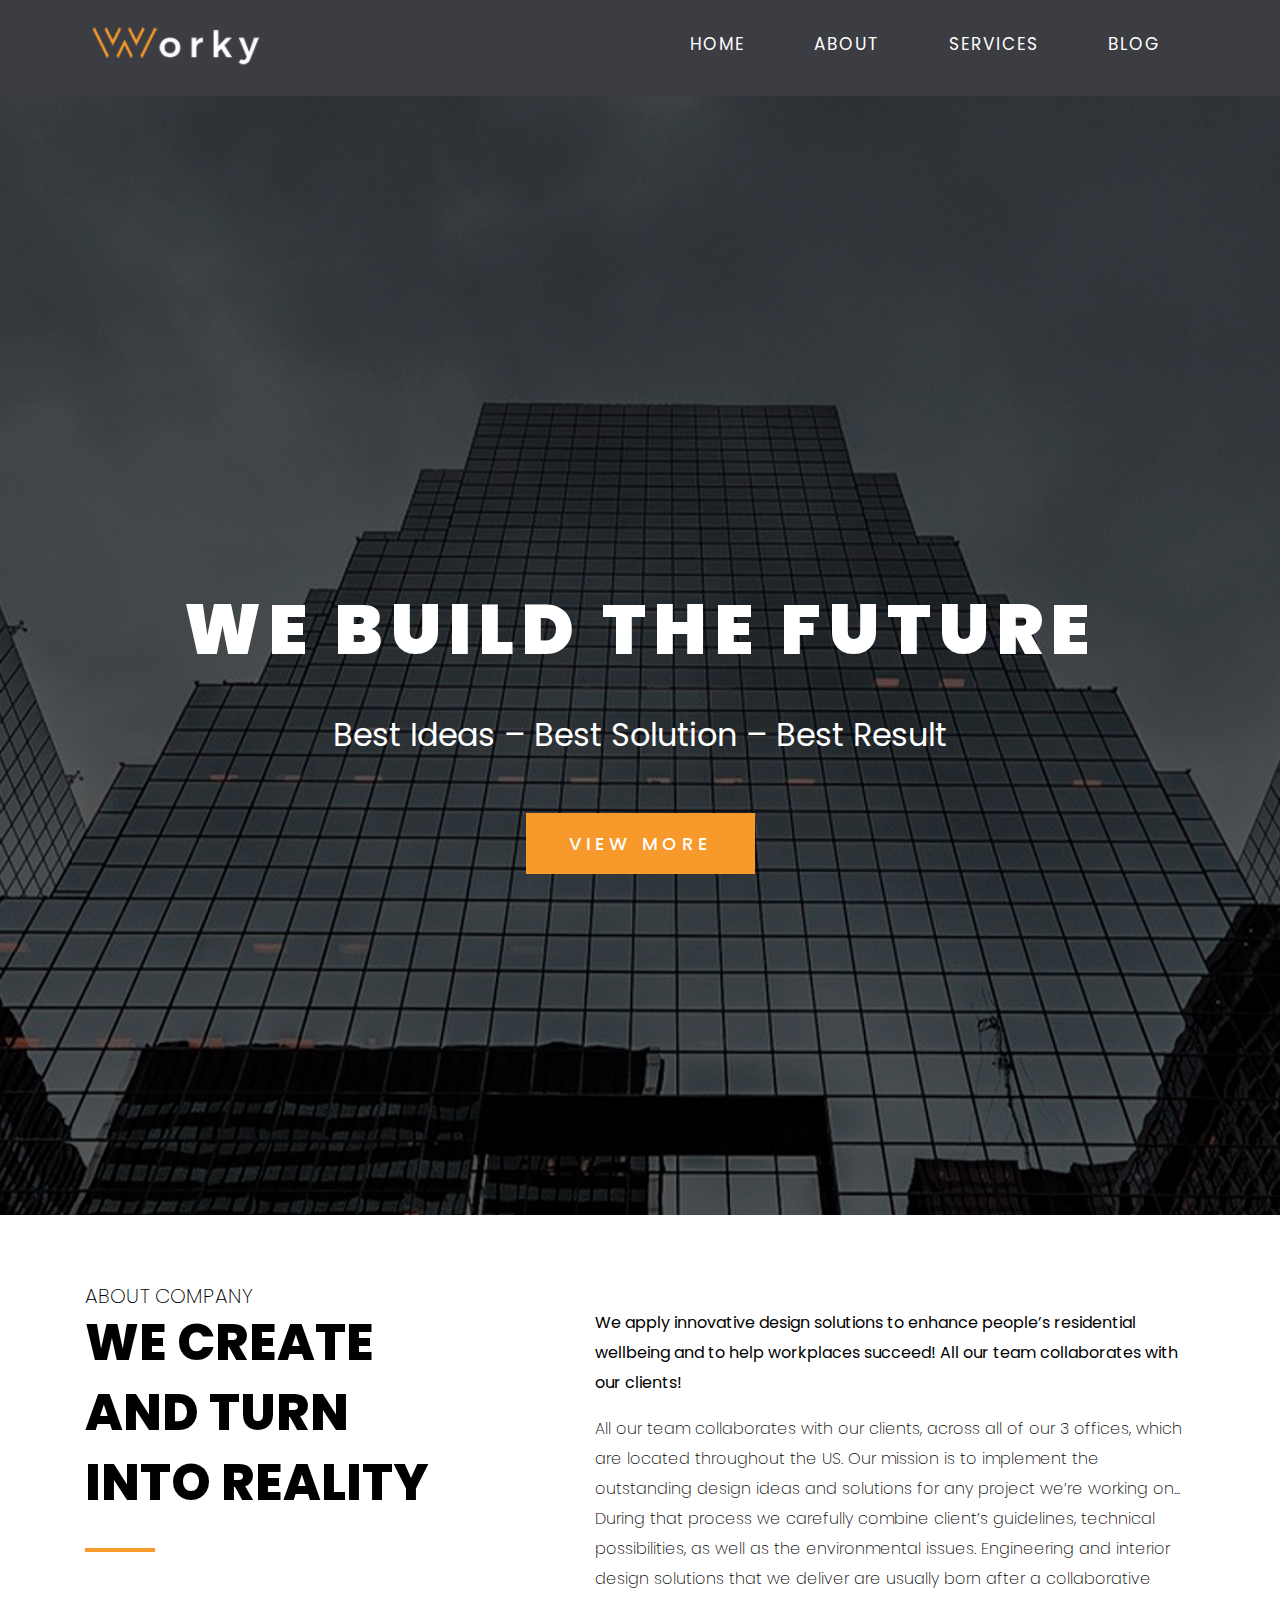
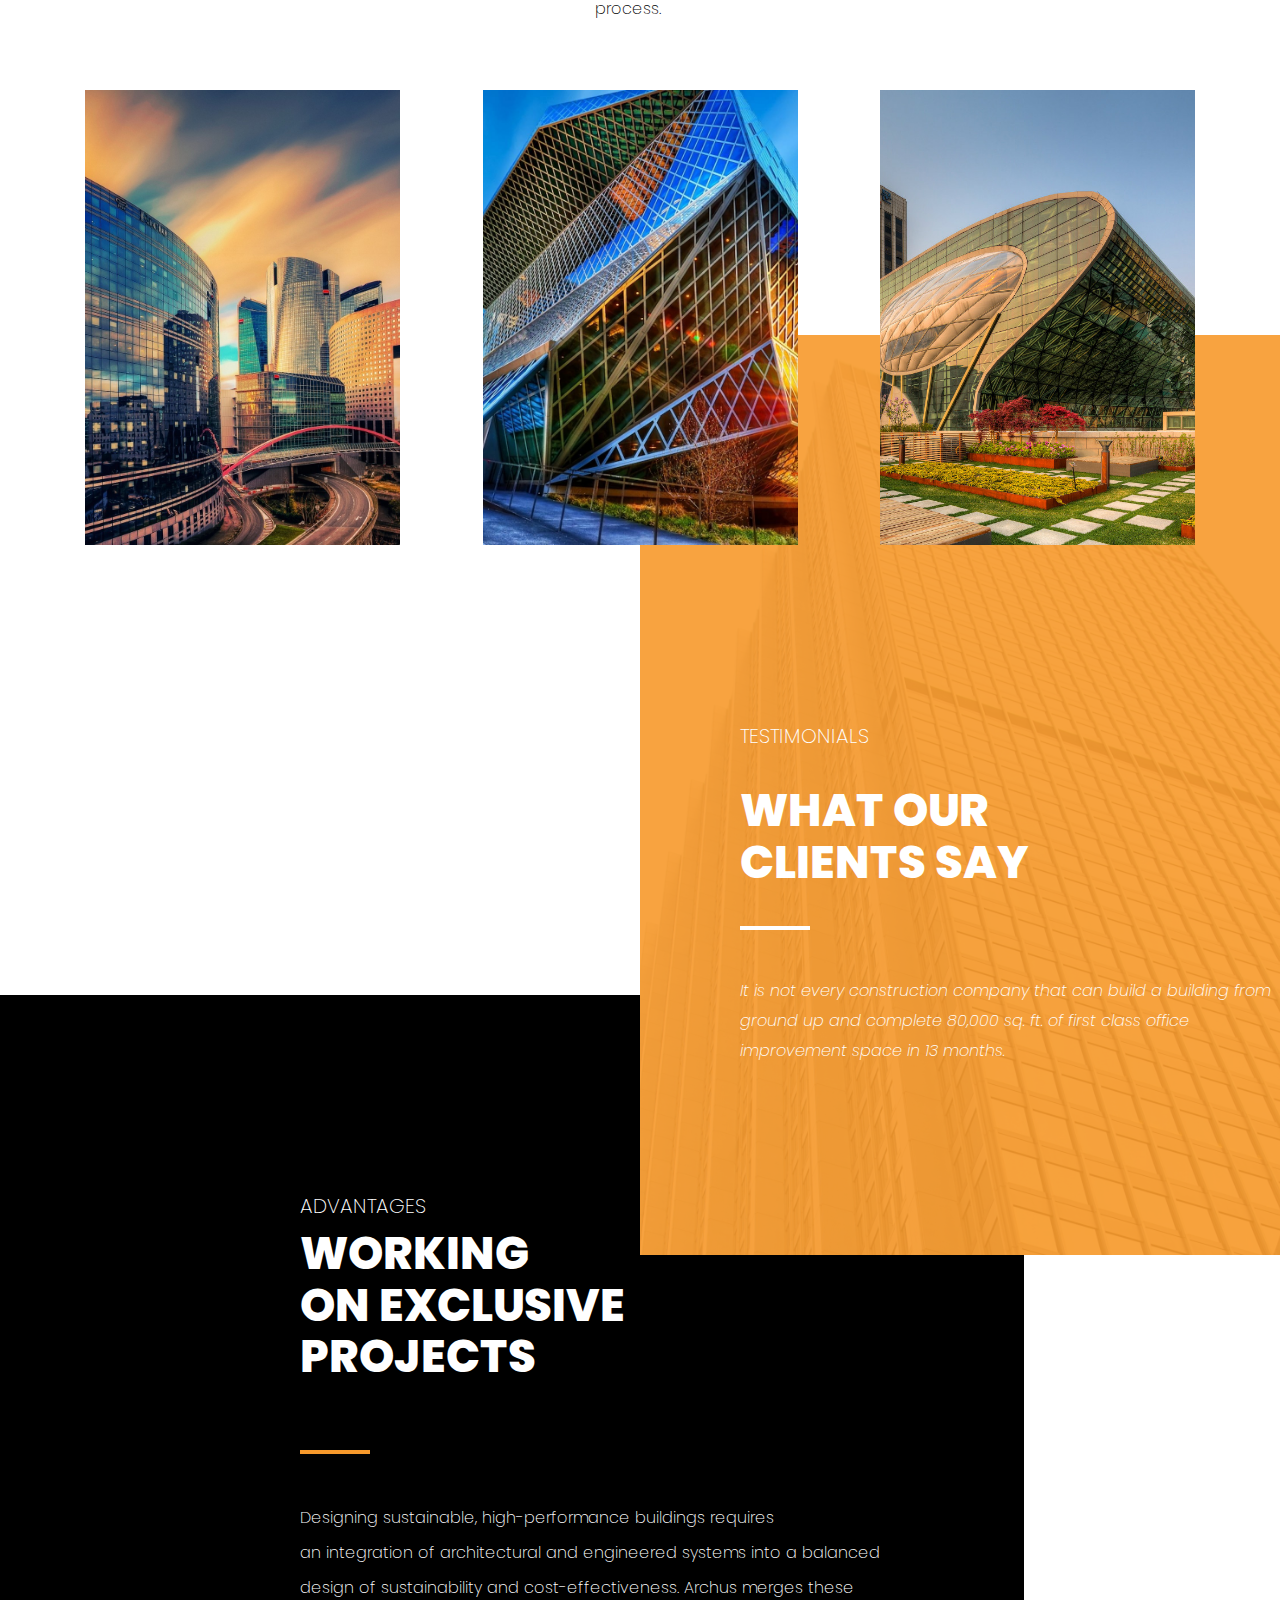
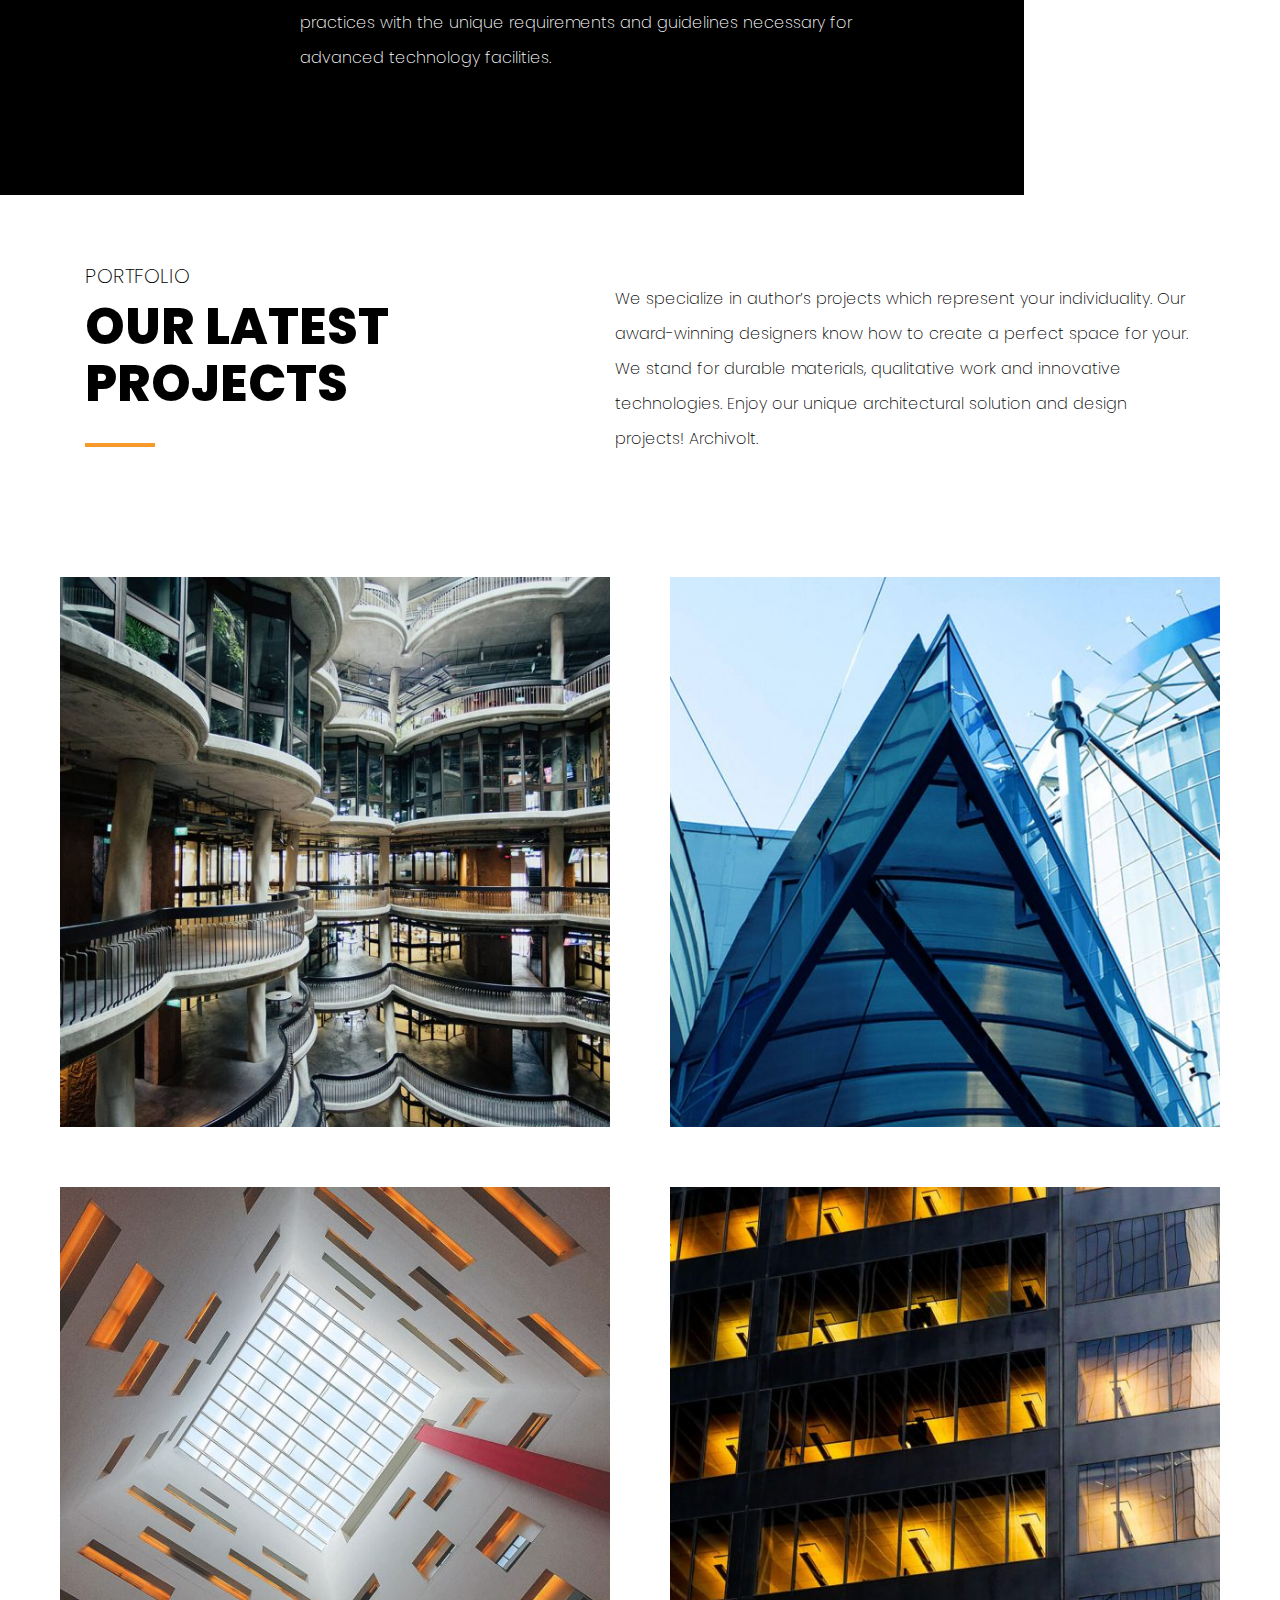
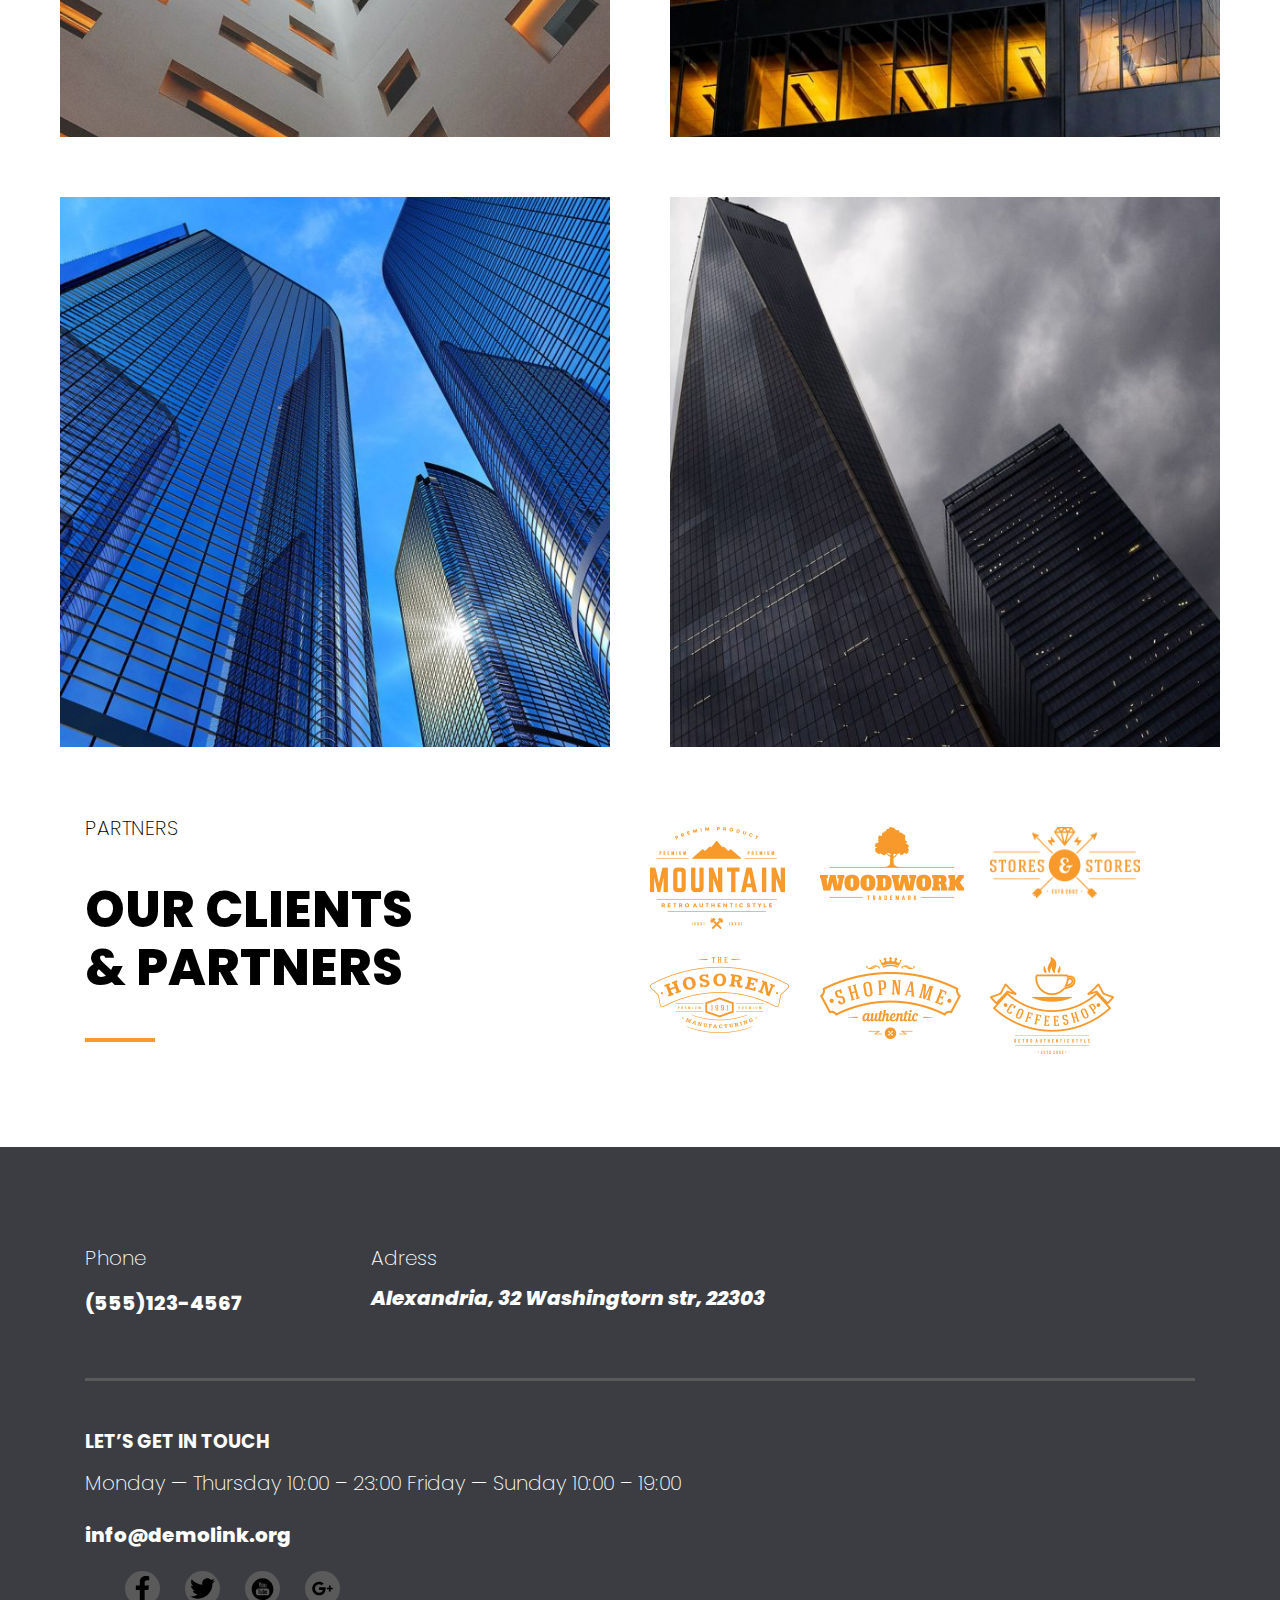
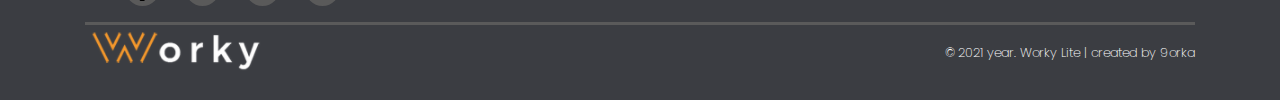
<file: index.html>
<!DOCTYPE html>
<html lang="en">

<head>
    <meta charset="UTF-8">
    <meta http-equiv="X-UA-Compatible" content="IE=edge">
    <meta name="viewport" content="width=device-width, initial-scale=1.0">
    <link rel="icon" href="../icon/favicon.ico" type="image/x-icon">
    <link rel="shortcut icon" href="http://www.sitename.com/dirname/favicon.ico" type="image/x-icon">
    <link rel="preconnect" href="https://fonts.googleapis.com">
    <link rel="preconnect" href="https://fonts.gstatic.com" crossorigin>
    <link href="https://fonts.googleapis.com/css2?family=Poppins:wght@100;200;500;800;900&display=swap" rel="stylesheet">
    <title>worky.com</title>
    <link rel="stylesheet" href="css/normalize.css">
    <link rel="stylesheet" href="css/style.css">
    <script src="/scripts/scripts.js"></script>
</head>

<body>
    <header class='header'>
        <div class="container">
            <a href='' class="logo">
                <img src="img/logo.png" alt="worky logo">
            </a>
            <ul class="menu-main">
                <li><a href="index.html" class="current">home</a></li>
                <li><a href="about.html">about</a></li>
                <li><a href="services.html">services</a></li>
                <li><a href="blog.html">blog</a></li>
            </ul>
        </div>
    </header>
    <main>
        <section class='hero'>
            <div class="container">
                <div class="hero-content">
                    <h1 class="hero-title">WE BUILD THE FUTURE</h1>
                    <p class="hero-subtitle">Best Ideas – Best Solution – Best Result</p>
                    <div class="hero-link">
                        <a href="about.html" class="link">view more</a>
                    </div>
                </div>
            </div>
        </section>
        <section class='about'>
            <div class="container">
                <span class="about-subtitle">ABOUT COMPANY</span>
                <div class="about-descr">
                    <div class="about-title">WE&nbsp;CREATE AND TURN INTO REALITY
                        <div class="line"></div>
                    </div>

                    <div class="about-text">
                        <b>
                        We&nbsp;apply innovative design solutions to&nbsp;enhance people&rsquo;s residential wellbeing and to&nbsp;help workplaces succeed! All our team collaborates with our clients!
                    </b>
                        <p>
                            All our team collaborates with our clients, across all of&nbsp;our 3&nbsp;offices, which are located throughout the US. Our mission is&nbsp;to&nbsp;implement the outstanding design ideas and solutions for any project we&rsquo;re working&nbsp;on... During
                            that process we&nbsp;carefully combine client&rsquo;s guidelines, technical possibilities, as&nbsp;well as&nbsp;the environmental issues. Engineering and interior design solutions that we&nbsp;deliver are usually born after
                            a&nbsp;collaborative process.
                        </p>
                    </div>
                </div>
                <div class="about-photos">
                    <div class="abph abph-ph1"></div>
                    <div class="abph abph-ph2"></div>
                    <div class="abph abph-ph3"></div>
                </div>
            </div>

        </section>
        <section class='testimonials'>
            <div class="testimonials-cl">
                <span class="testimonials-subtitle">TESTIMONIALS</span>
                <h2 class="testimonials-title">WHAT OUR CLIENTS SAY</h2>
                <div class="testimomials-line"></div>
                <p class="testimonials-descr">It&nbsp;is&nbsp;not every construction company that can build a&nbsp;building from ground up&nbsp;and complete 80,000&nbsp;sq.&nbsp;ft.&nbsp;of&nbsp;first class office improvement space in&nbsp;13&nbsp;months.</p>
            </div>
        </section>
        <section class="advantages">
            <span class="advantages-subtitle">ADVANTAGES</span>
            <h2 class="advantages-title">WORKING ON&nbsp;EXCLUSIVE PROJECTS</h2>
            <div class="line"></div>
            <p class="advantages-descr">Designing sustainable, high-performance buildings requires an&nbsp;integration of&nbsp;architectural and engineered systems into a&nbsp;balanced design of&nbsp;sustainability and cost-effectiveness. Archus merges these practices with the unique
                requirements and guidelines necessary for advanced technology facilities.</p>
        </section>
        <section class="portfolio">
            <div class="container container-potfolio">
                <div class="portfolio-main">
                    <span class="portfolio-subtitle">PORTFOLIO</span>
                    <h2 class="portfolio-title">OUR LATEST PROJECTS
                    </h2>
                    <div class="line"></div>
                </div>
                <p class="portfolio-descr">We&nbsp;specialize in&nbsp;author&rsquo;s projects which represent your individuality. Our award-winning designers know how to&nbsp;create a&nbsp;perfect space for your. We&nbsp;stand for durable materials, qualitative work and innovative
                    technologies. Enjoy our unique architectural solution and design projects! Archivolt.</p>
            </div>
            <div class="portfolio-photos">
                <div class="portph">
                    <a href="" onclick="return false;"><img src="img/portph1.jpg" alt="" onclick="this.style.width='800'"></a>
                </div>
                <div class="portph">
                    <a href="" onclick="return false;"><img src="img/portph2.jpg" alt=""></a>
                </div>
                <div class="portph">
                    <a href="" onclick="return false;"><img src="img/portph3.jpg" alt=""></a>
                </div>
                <div class="portph">
                    <a href="" onclick="return false;"><img src="img/portph4.jpg" alt=""></a>
                </div>
                <div class="portph">
                    <a href="" onclick="return false;"><img src="img/portph5.jpg" alt=""></a>
                </div>
                <div class="portph">
                    <a href="" onclick="return false;"><img src="img/portph6.jpg" alt=""></a>
                </div>
            </div>
        </section>
        <section class="partners">
            <div class="container container-partners">
                <div class="partners-main">
                    <span class="partners-subtitle">PARTNERS</span>
                    <h2 class="partners-title">OUR CLIENTS &amp;&nbsp;PARTNERS</h2>
                    <div class="line"></div>
                </div>
                <div class="partners-photos">
                    <div class="partph"><img src="img/partph1.png" alt="" class="partners-pct"></div>
                    <div class="partph"><img src="img/partph2.png" alt="" class="partners-pct"></div>
                    <div class="partph"><img src="img/partph3.png" alt="" class="partners-pct"></div>
                    <div class="partph"><img src="img/partph4.png" alt="" class="partners-pct"></div>
                    <div class="partph"><img src="img/partph5.png" alt="" class="partners-pct"></div>
                    <div class="partph"><img src="img/partph6.png" alt="" class="partners-pct"></div>
                </div>
            </div>
        </section>
        <footer class="footer">
            <div class="container">
                <div class="footer-top">
                    <div class="footer-contacts-item">
                        <span class="footer-contacts-text">Phone</span>
                        <a href="tel:(555)123-4567" class="footer-contacts-link">(555)123-4567</a>
                    </div>

                    <div class="footer-contacts-item">
                        <span class="footer-contacts-text">Adress</span>
                        <address class="footer-contacts-value">Alexandria, 32 Washingtorn str, 22303</address>
                    </div>
                </div>
                <div class="footer-middle">
                    <div class="footer-column">
                        <h3 class="footer-title">LET’S GET IN TOUCH</h3>
                        <p class="footer-text">Monday — Thursday 10:00 – 23:00 Friday — Sunday 10:00 – 19:00</p>
                        <a href="mailto:info@demolink.org" class="footer-mail">info@demolink.org</a>
                        <ul class="social">
                            <li class="social-item">
                                <a href="https://ru-ru.facebook.com/" class="social-link social-link-fb" target="_blank" aria-label='link to facebook'></a>
                            </li>
                            <li class="social-item">
                                <a href="https://twitter.com/" class="social-link social-link-tw" target="_blank" aria-label='link to twitter'></a>
                            </li>
                            <li class="social-item">
                                <a href="https://www.youtube.com/" class="social-link social-link-yt" target="_blank" aria-label='link to youtube'></a>
                            </li>
                            <li class="social-item">
                                <a href="#" class="social-link social-link-g" target="_blank" aria-label='link to goole+'></a>
                            </li>
                        </ul>
                    </div>
                </div>
                <div class="footer-bottom">
                    <a href='' class="logo">
                        <img src="img/logo.png" alt="worky logo">
                    </a>
                    <small class="copyright">&copy;&nbsp;2021&nbsp;year. Worky Lite&nbsp;| created by 9orka</small>
                </div>
            </div>
        </footer>
    </main>
</body>

</html>
</file>
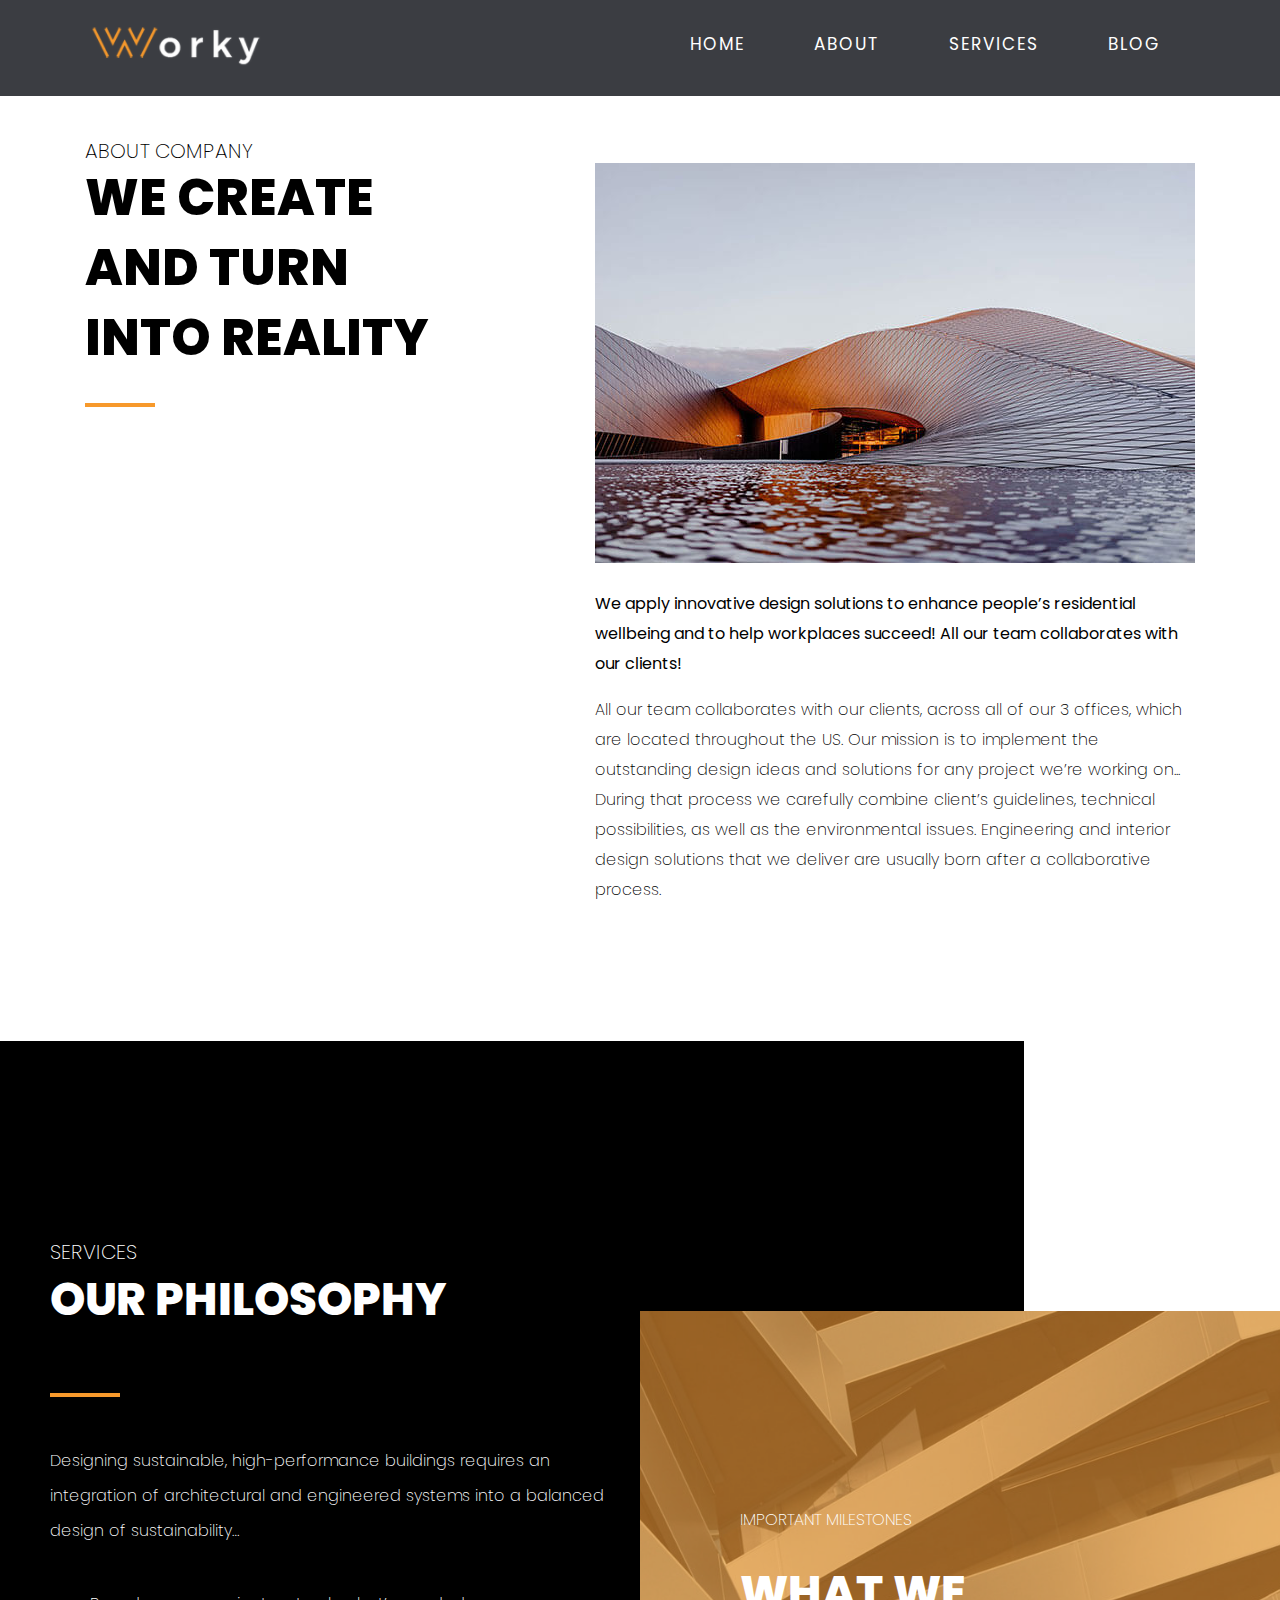
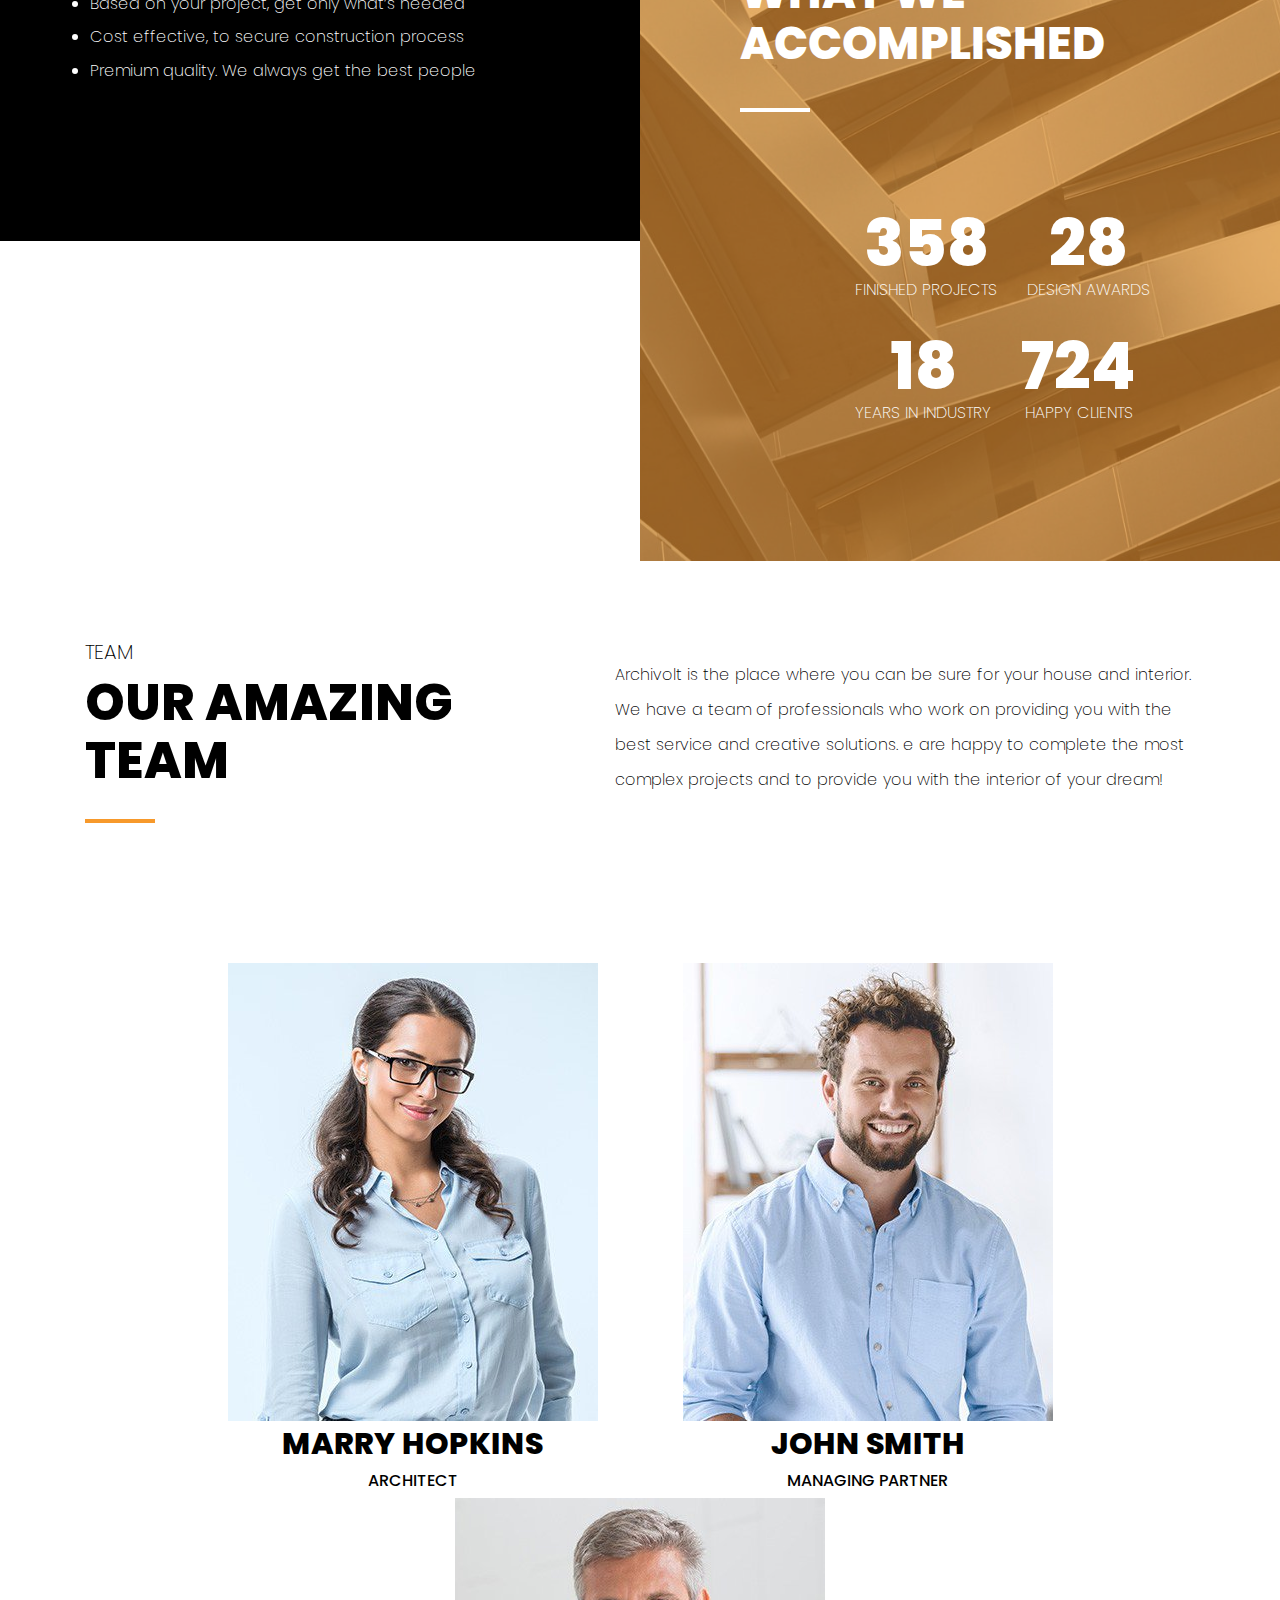
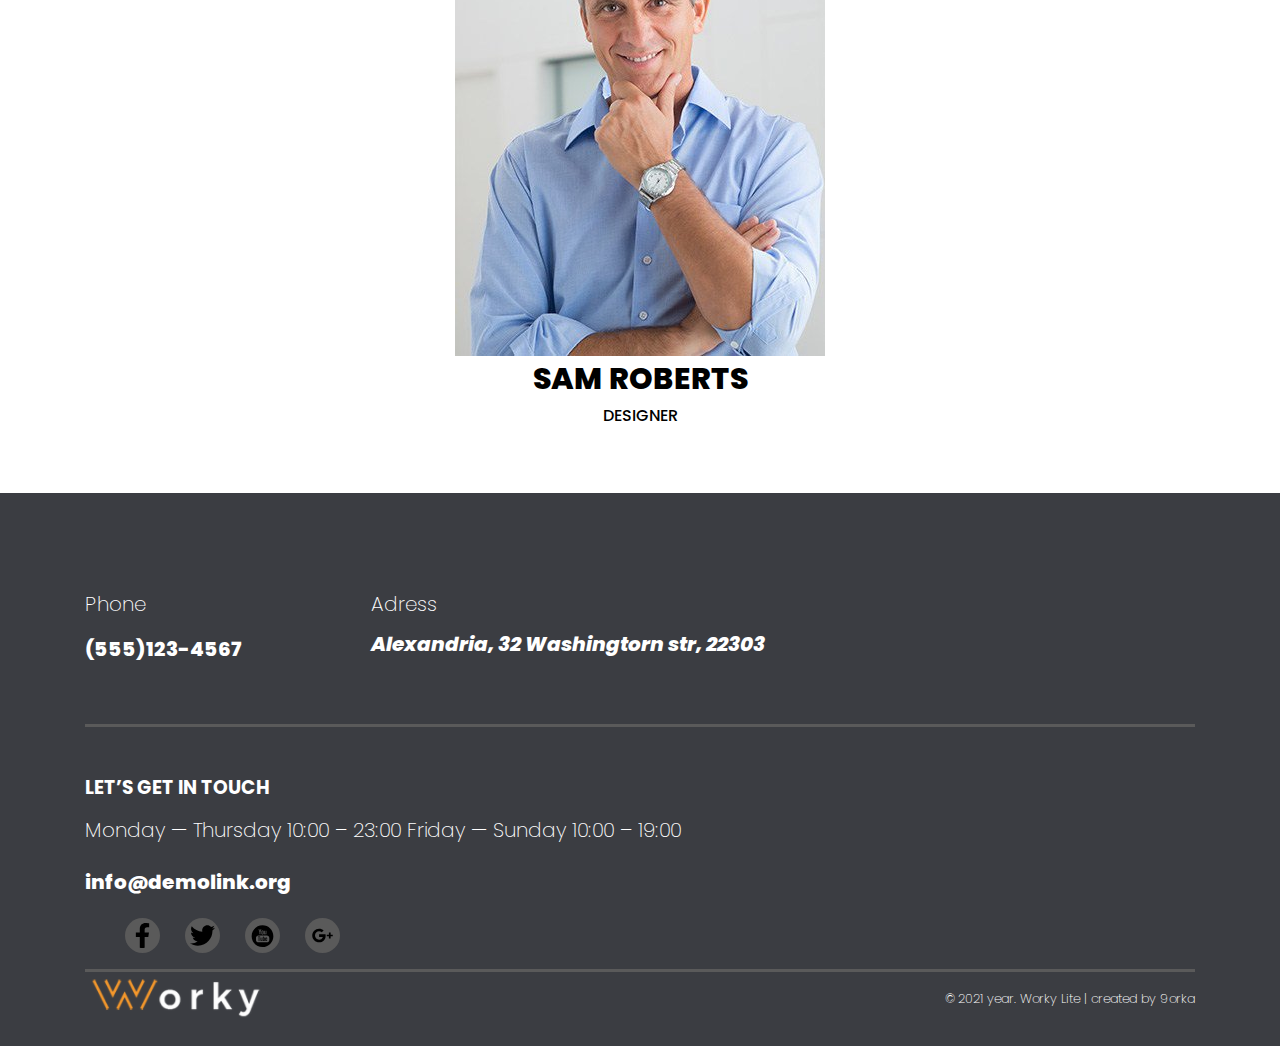
<file: about.html>
<!DOCTYPE html>
<html lang="en">

<head>
    <meta charset="UTF-8">
    <meta http-equiv="X-UA-Compatible" content="IE=edge">
    <meta name="viewport" content="width=device-width, initial-scale=1.0">
    <link rel="icon" href="../icon/favicon.ico" type="image/x-icon">
    <link rel="shortcut icon" href="http://www.sitename.com/dirname/favicon.ico" type="image/x-icon">
    <link rel="preconnect" href="https://fonts.googleapis.com">
    <link rel="preconnect" href="https://fonts.gstatic.com" crossorigin>
    <link href="https://fonts.googleapis.com/css2?family=Poppins:wght@100;200;500;800;900&display=swap" rel="stylesheet">
    <title>worky.com</title>
    <link rel="stylesheet" href="css/normalize.css">
    <link rel="stylesheet" href="css/style.css">
</head>

<body>
    <header class='header'>
        <div class="container">
            <a href='' class="logo">
                <img src="img/logo.png" alt="worky logo">
            </a>
            <ul class="menu-main">
                <li><a href="index.html" class="current">home</a></li>
                <li><a href="about.html">about</a></li>
                <li><a href="services.html">services</a></li>
                <li><a href="blog.html">blog</a></li>
            </ul>
        </div>
    </header>
    <section class='aboutp'>
        <div class="container container-about">
            <span class="about-subtitle">ABOUT COMPANY</span>
            <div class="about-descr">
                <div class="about-title">WE CREATE AND TURN INTO REALITY
                    <div class="line"></div>
                </div>

                <div class="about-text">
                    <div class="aboutph"><img src="img/about.jpg" alt=""></div>
                    <p>
                        <b>We&nbsp;apply innovative design solutions to&nbsp;enhance people&rsquo;s residential wellbeing and to&nbsp;help workplaces succeed! All our team collaborates with our clients!</b>

                        <p> All our team collaborates with our clients, across all of&nbsp;our 3&nbsp;offices, which are located throughout the US. Our mission is&nbsp;to&nbsp;implement the outstanding design ideas and solutions for any project we&rsquo;re
                            working&nbsp;on... During that process we&nbsp;carefully combine client&rsquo;s guidelines, technical possibilities, as&nbsp;well as&nbsp;the environmental issues. Engineering and interior design solutions that we&nbsp;deliver
                            are usually born after a&nbsp;collaborative process.
                        </p>
                    </p>
                </div>
            </div>
        </div>
    </section>
    <section class="services">
        <span class="services-subtitle">SERVICES</span>
        <h2 class="services-title">OUR PHILOSOPHY</h2>
        <div class="line"></div>
        <p class="services-descr">Designing sustainable, high-performance buildings requires an integration of architectural and engineered systems into a balanced design of sustainability…
            <ul class='philosophy'>
                <li>Based on your project, get only what’s needed</li>
                <li>Cost effective, to secure construction process</li>
                <li>Premium quality. We always get the best people</li>
            </ul>
        </p>
    </section>
    <section class='milestones'>
        <div class="milestones-cl">
            <span class="milestones-subtitle">IMPORTANT MILESTONES</span>
            <h2 class="milestones-title">WHAT WE ACCOMPLISHED</h2>
            <div class="milestones-line"></div>
            <div class="milestones-descr">
                <div class="descr">
                    <div class="descr-numb">358</div>
                    <div class="descr-text">FINISHED PROJECTS</div>
                </div>
                <div class="descr">
                    <div class="descr-numb">28</div>
                    <div class="descr-text">DESIGN AWARDS</div>
                </div>
                <div class="descr">
                    <div class="descr-numb">18</div>
                    <div class="descr-text">YEARS IN INDUSTRY</div>
                </div>
                <div class="descr">
                    <div class="descr-numb">724</div>
                    <div class="descr-text">HAPPY CLIENTS</div>
                </div>
            </div>
        </div>
    </section>
    <section class="team">
        <div class="container container-team">
            <div class="team-main">
                <span class="team-subtitle">TEAM</span>
                <h2 class="team-title">OUR AMAZING TEAM</h2>
                <div class="line"></div>
            </div>
            <p class="team-descr">Archivolt is the place where you can be sure for your house and interior. We have a team of professionals who work on providing you with the best service and creative solutions. e are happy to complete the most complex projects and to provide
                you with the interior of your dream!</p>
        </div>
        <div class="team-photos">
            <div class="teamph">
                <a href="" onclick="return false;"><img src="img/teamph1.jpg" alt=""></a>
                <div class="team-text-name">MARRY HOPKINS</div>
                <div class="team-text-proff">ARCHITECT</div>
            </div>
            <div class="teamph">
                <a href="" onclick="return false;"><img src="img/teamph2.jpg" alt=""></a>
                <div class="team-text-name">JOHN SMITH</div>
                <div class="team-text-proff">MANAGING PARTNER</div>
            </div>
            <div class="teamph">
                <a href="" onclick="return false;"><img src="img/teamph3.jpg" alt=""></a>
                <div class="team-text-name">SAM ROBERTS</div>
                <div class="team-text-proff">DESIGNER</div>
            </div>
        </div>
    </section>
    <footer class="footer">
        <div class="container">
            <div class="footer-top">
                <div class="footer-contacts-item">
                    <span class="footer-contacts-text">Phone</span>
                    <a href="tel:(555)123-4567" class="footer-contacts-link">(555)123-4567</a>
                </div>

                <div class="footer-contacts-item">
                    <span class="footer-contacts-text">Adress</span>
                    <address class="footer-contacts-value">Alexandria, 32 Washingtorn str, 22303</address>
                </div>
            </div>
            <div class="footer-middle">
                <div class="footer-column">
                    <h3 class="footer-title">LET’S GET IN TOUCH</h3>
                    <p class="footer-text">Monday — Thursday 10:00 – 23:00 Friday — Sunday 10:00 – 19:00</p>
                    <a href="mailto:info@demolink.org" class="footer-mail">info@demolink.org</a>
                    <ul class="social">
                        <li class="social-item">
                            <a href="https://ru-ru.facebook.com/" class="social-link social-link-fb" target="_blank" aria-label='link to facebook'></a>
                        </li>
                        <li class="social-item">
                            <a href="https://twitter.com/" class="social-link social-link-tw" target="_blank" aria-label='link to twitter'></a>
                        </li>
                        <li class="social-item">
                            <a href="https://www.youtube.com/" class="social-link social-link-yt" target="_blank" aria-label='link to youtube'></a>
                        </li>
                        <li class="social-item">
                            <a href="#" class="social-link social-link-g" target="_blank" aria-label='link to goole+'></a>
                        </li>
                    </ul>
                </div>
            </div>
            <div class="footer-bottom">
                <a href='' class="logo">
                    <img src="img/logo.png" alt="worky logo">
                </a>
                <small class="copyright">&copy;&nbsp;2021&nbsp;year. Worky Lite&nbsp;| created by 9orka</small>
            </div>
        </div>
    </footer>
</body>

</html>
</file>
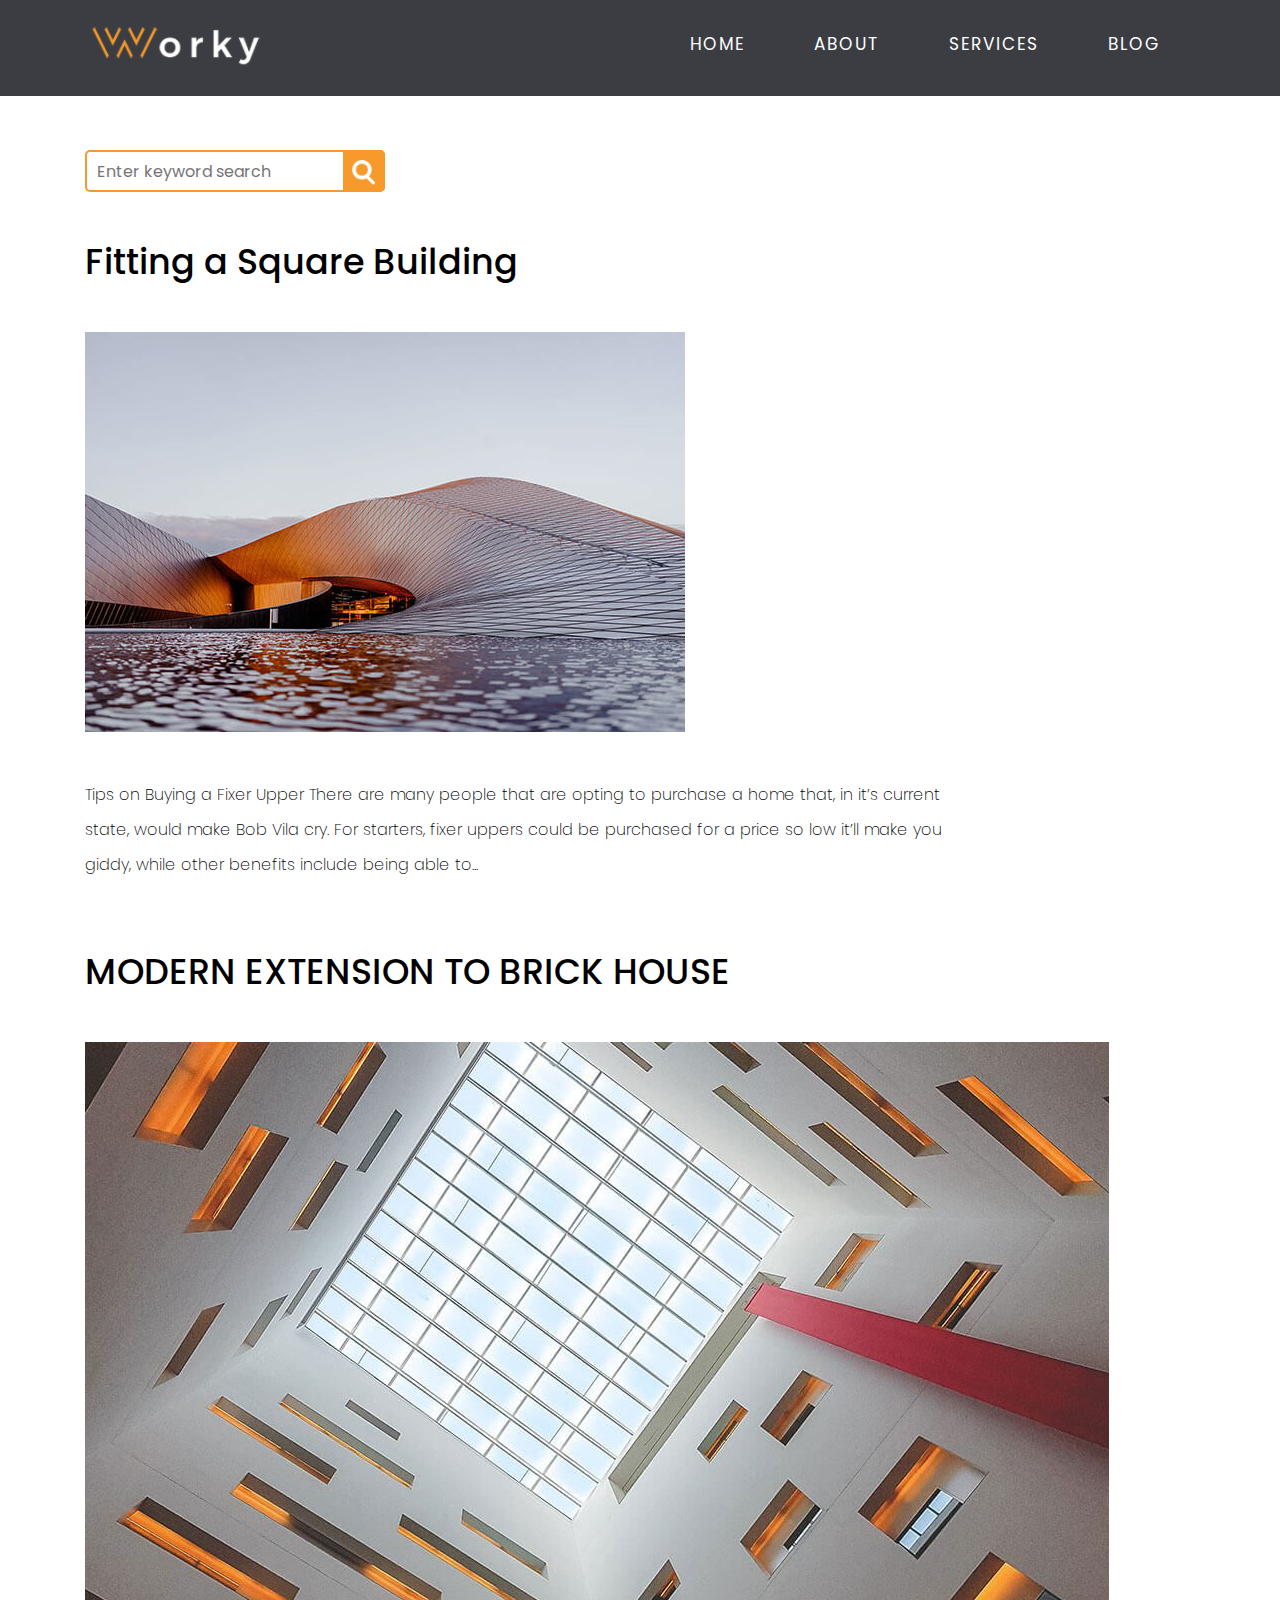
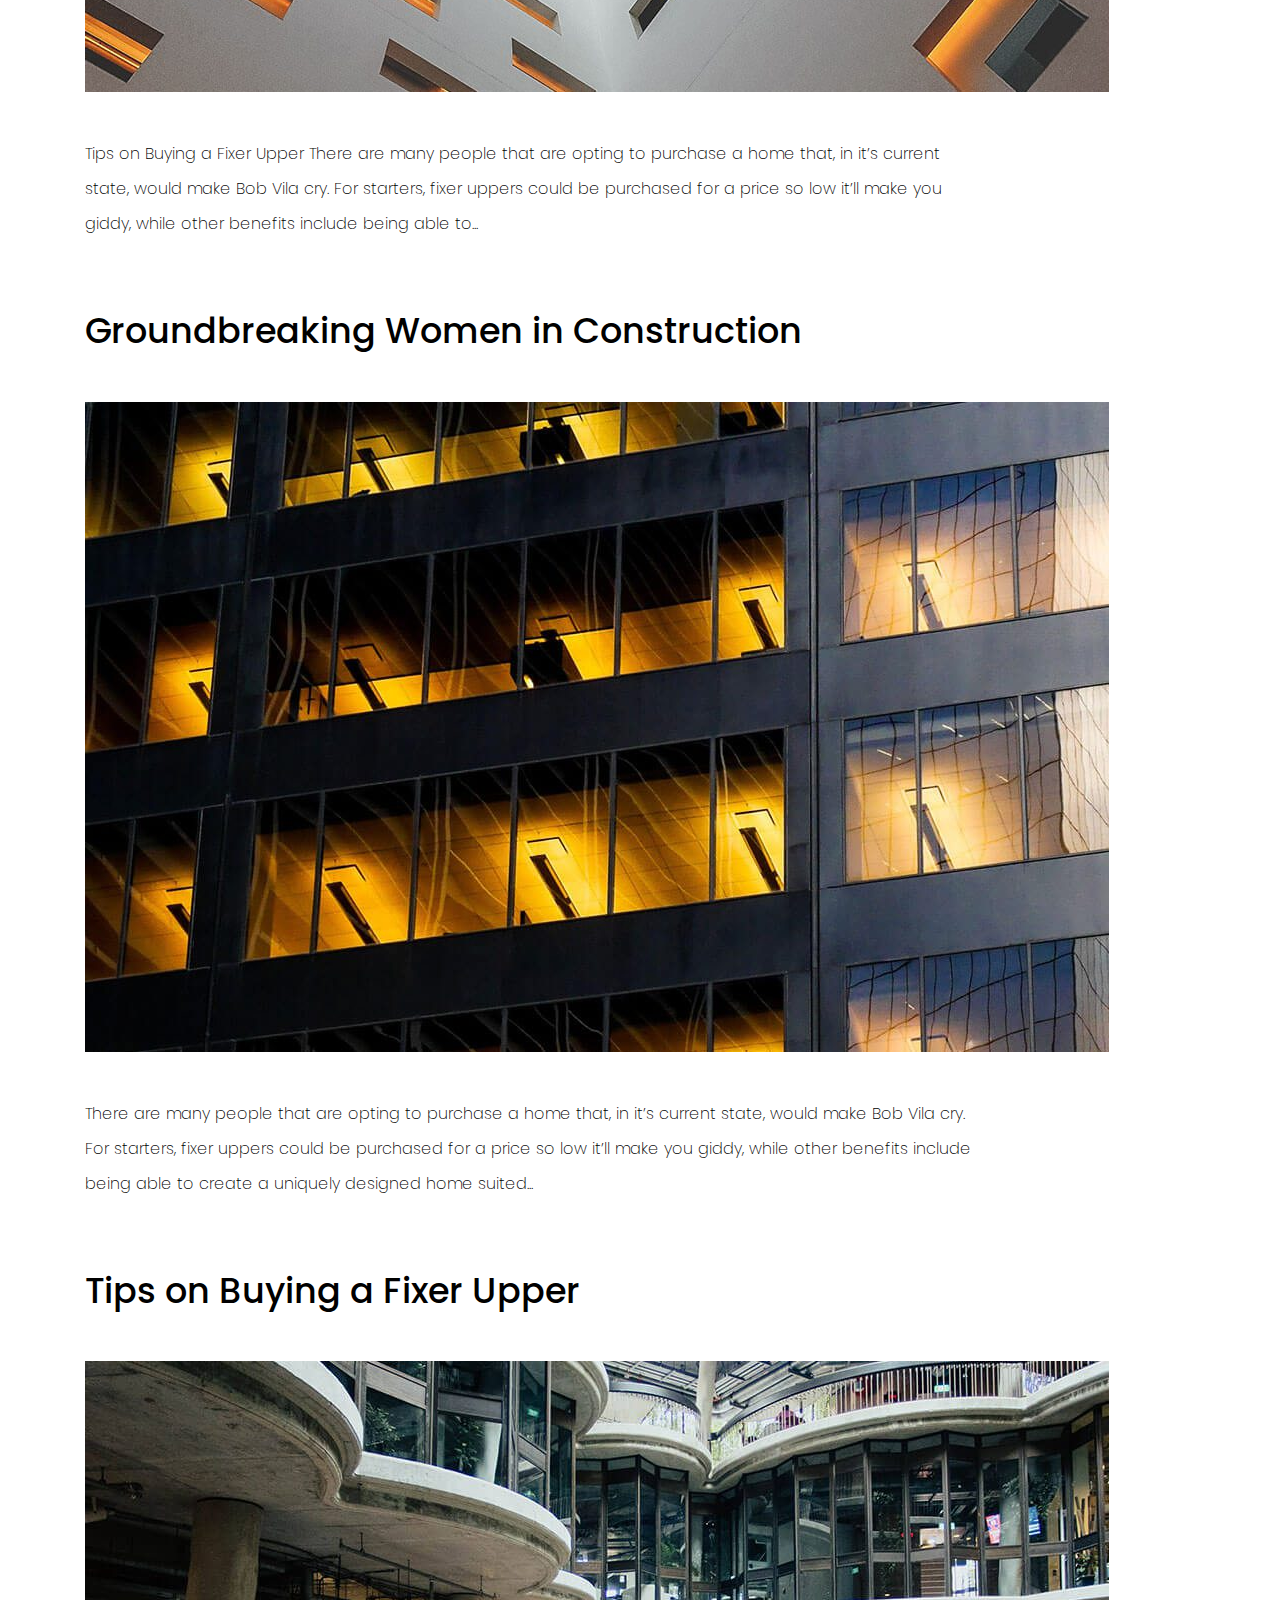
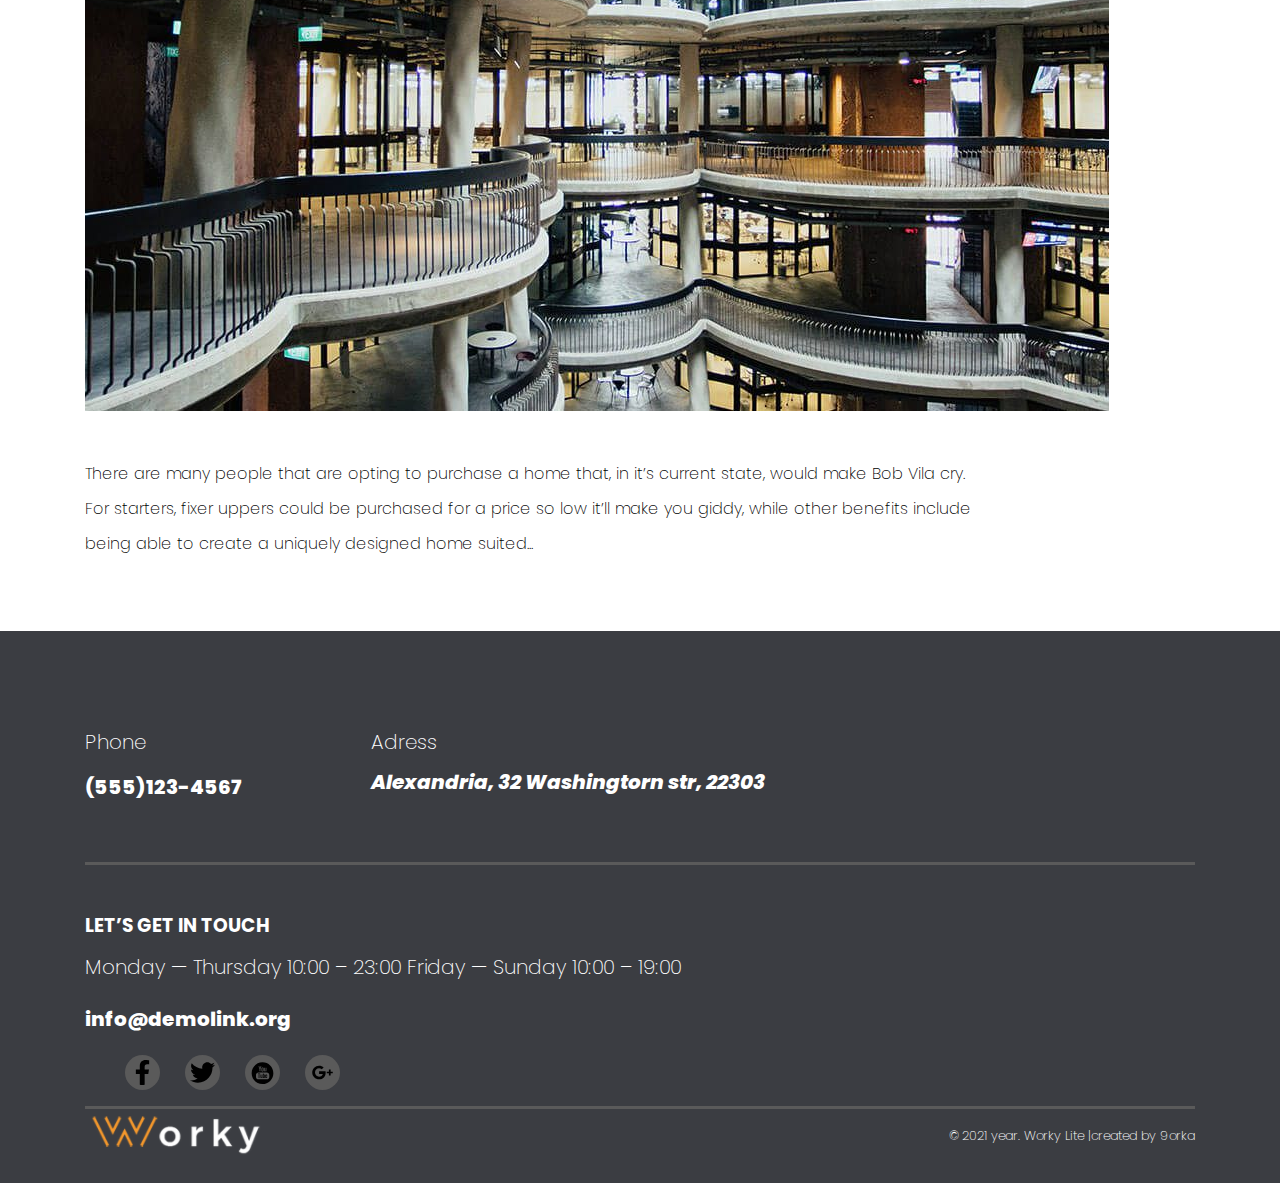
<file: blog.html>
<!DOCTYPE html>
<html lang="en">

<head>
    <meta charset="UTF-8">
    <meta http-equiv="X-UA-Compatible" content="IE=edge">
    <meta name="viewport" content="width=device-width, initial-scale=1.0">
    <link rel="icon" href="../icon/favicon.ico" type="image/x-icon">
    <link rel="shortcut icon" href="http://www.sitename.com/dirname/favicon.ico" type="image/x-icon">
    <link rel="preconnect" href="https://fonts.googleapis.com">
    <link rel="preconnect" href="https://fonts.gstatic.com" crossorigin>
    <link href="https://fonts.googleapis.com/css2?family=Poppins:wght@100;200;500;800;900&display=swap" rel="stylesheet">
    <title>worky.com</title>
    <link rel="stylesheet" href="css/normalize.css">
    <link rel="stylesheet" href="css/style.css">
</head>

<body>
    <header class='header'>
        <div class="container">
            <a href='' class="logo">
                <img src="img/logo.png" alt="worky logo">
            </a>
            <ul class="menu-main">
                <li><a href="index.html" class="current">home</a></li>
                <li><a href="about.html">about</a></li>
                <li><a href="services.html">services</a></li>
                <li><a href="blog.html">blog</a></li>
            </ul>
        </div>
    </header>
    <section class="blog">
        <div class="container">
            <div class="search">
                <div class="d1">
                    <input type="text" placeholder="Enter keyword search">
                    <button type="submit"></button>
                </div>

            </div>
            <div class="block">
                <div class="title fsb-title">Fitting a Square Building</div>
                <div class="blog-photo">
                    <img src="img/fsb.jpg" alt="">
                </div>
                <div class="blog-descr">Tips on Buying a Fixer Upper There are many people that are opting to purchase a home that, in it’s current state, would make Bob Vila cry. For starters, fixer uppers could be purchased for a price so low it’ll make you giddy, while other
                    benefits include being able to...</div>
            </div>
            <div class="block">
                <div class="title mebh-title">MODERN EXTENSION TO BRICK HOUSE</div>
                <div class="blog-photo">
                    <img src="img/mebh.jpg" alt="">
                </div>
                <div class="blog-descr">Tips on Buying a Fixer Upper There are many people that are opting to purchase a home that, in it’s current state, would make Bob Vila cry. For starters, fixer uppers could be purchased for a price so low it’ll make you giddy, while other
                    benefits include being able to...</div>
            </div>
            <div class="block">
                <div class="title gwc-title">Groundbreaking Women in Construction</div>
                <div class="blog-photo">
                    <img src="img/gwc.jpg" alt="">
                </div>
                <div class="blog-descr">There are many people that are opting to purchase a home that, in it’s current state, would make Bob Vila cry. For starters, fixer uppers could be purchased for a price so low it’ll make you giddy, while other benefits include being able
                    to create a uniquely designed home suited...</div>
            </div>
            <div class="block">
                <div class="title tbfu-title">Tips on Buying a Fixer Upper</div>
                <div class="blog-photo">
                    <img src="img/tbfu.jpg" alt="">
                </div>
                <div class="blog-descr">There are many people that are opting to purchase a home that, in it’s current state, would make Bob Vila cry. For starters, fixer uppers could be purchased for a price so low it’ll make you giddy, while other benefits include being able
                    to create a uniquely designed home suited...</div>
            </div>
        </div>
    </section>

    <footer class="footer">
        <div class="container">
            <div class="footer-top">
                <div class="footer-contacts-item">
                    <span class="footer-contacts-text">Phone</span>
                    <a href="tel:(555)123-4567" class="footer-contacts-link">(555)123-4567</a>
                </div>

                <div class="footer-contacts-item">
                    <span class="footer-contacts-text">Adress</span>
                    <address class="footer-contacts-value">Alexandria, 32 Washingtorn str, 22303</address>
                </div>
            </div>
            <div class="footer-middle">
                <div class="footer-column">
                    <h3 class="footer-title">LET’S GET IN TOUCH</h3>
                    <p class="footer-text">Monday — Thursday 10:00 – 23:00 Friday — Sunday 10:00 – 19:00</p>
                    <a href="mailto:info@demolink.org" class="footer-mail">info@demolink.org</a>
                    <ul class="social">
                        <li class="social-item">
                            <a href="https://ru-ru.facebook.com/" class="social-link social-link-fb" target="_blank" aria-label='link to facebook'></a>
                        </li>
                        <li class="social-item">
                            <a href="https://twitter.com/" class="social-link social-link-tw" target="_blank" aria-label='link to twitter'></a>
                        </li>
                        <li class="social-item">
                            <a href="https://www.youtube.com/" class="social-link social-link-yt" target="_blank" aria-label='link to youtube'></a>
                        </li>
                        <li class="social-item">
                            <a href="#" class="social-link social-link-g" target="_blank" aria-label='link to goole+'></a>
                        </li>
                    </ul>
                </div>
            </div>
            <div class="footer-bottom">
                <a href='' class="logo">
                    <img src="img/logo.png" alt="worky logo">
                </a>
                <small class="copyright">&copy;&nbsp;2021&nbsp;year. Worky Lite&nbsp;|created by 9orka</small>
            </div>
        </div>
    </footer>
</body>

</html>
</file>
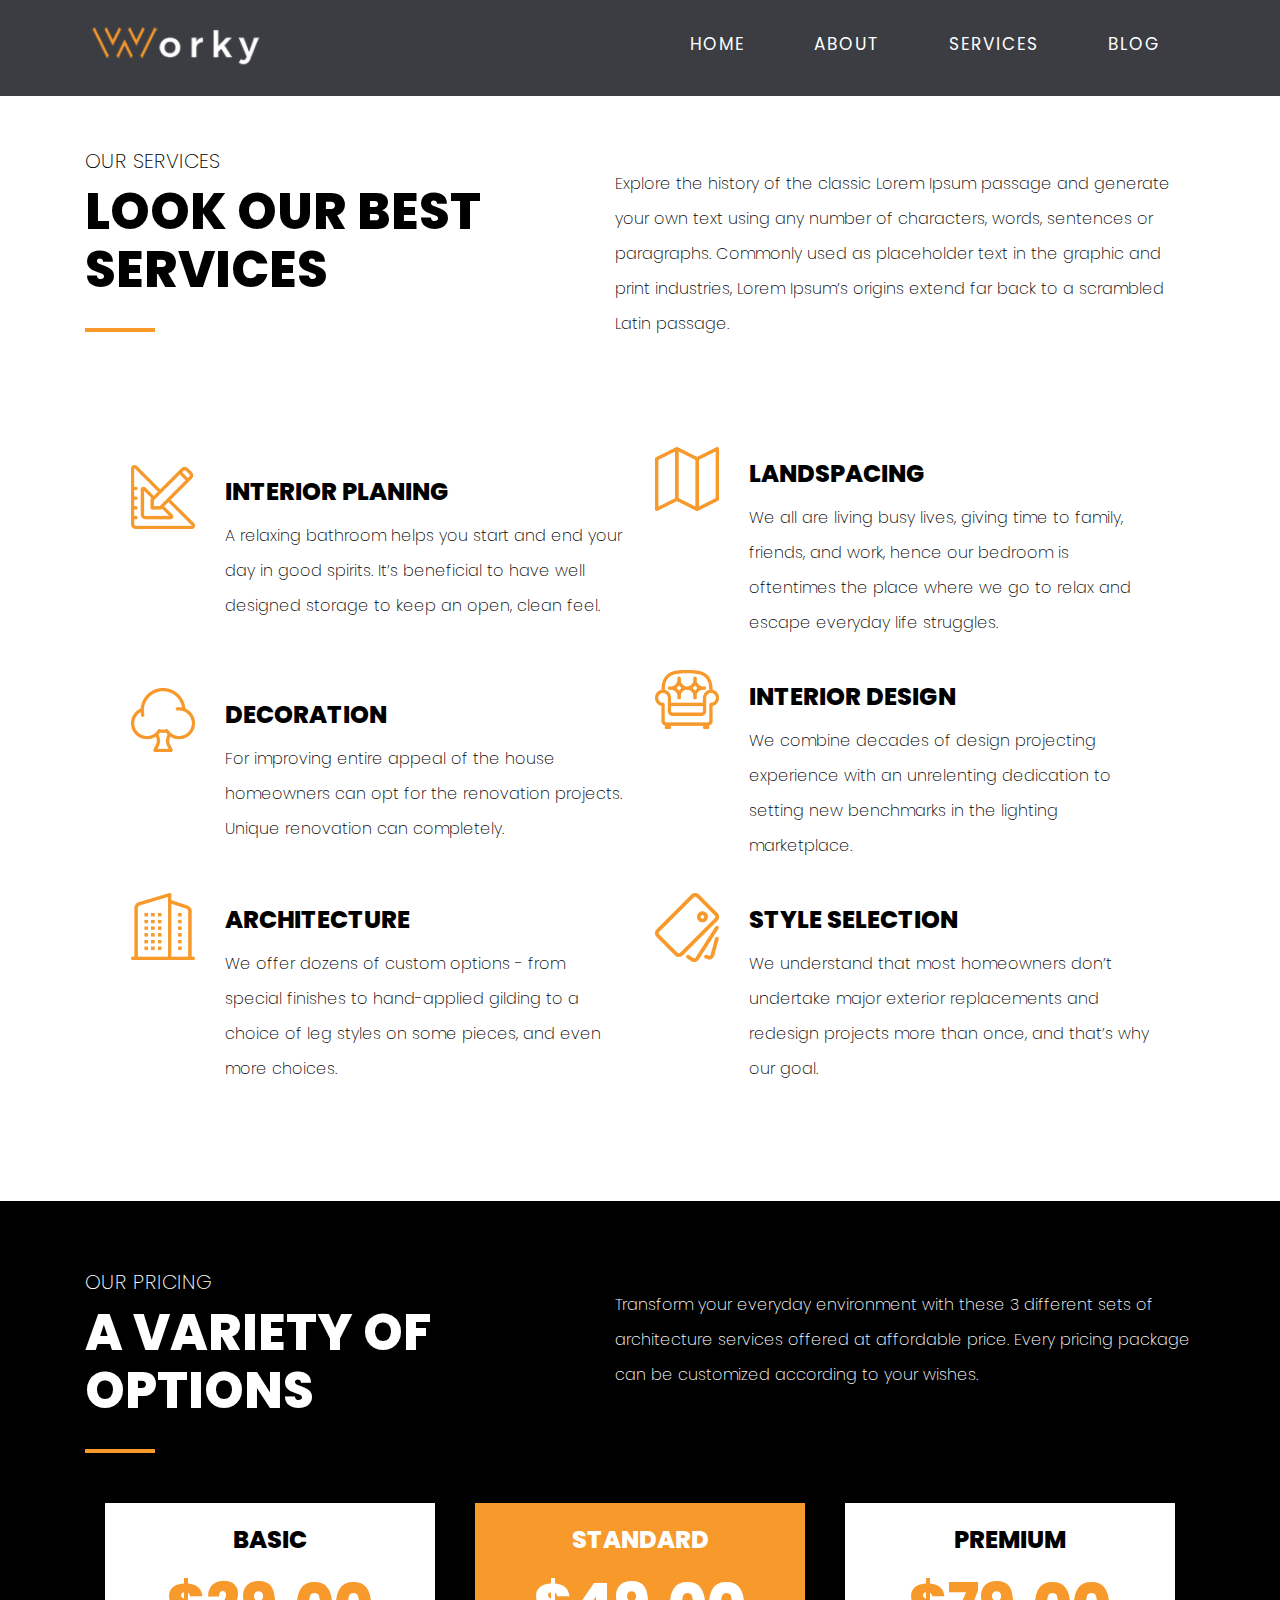
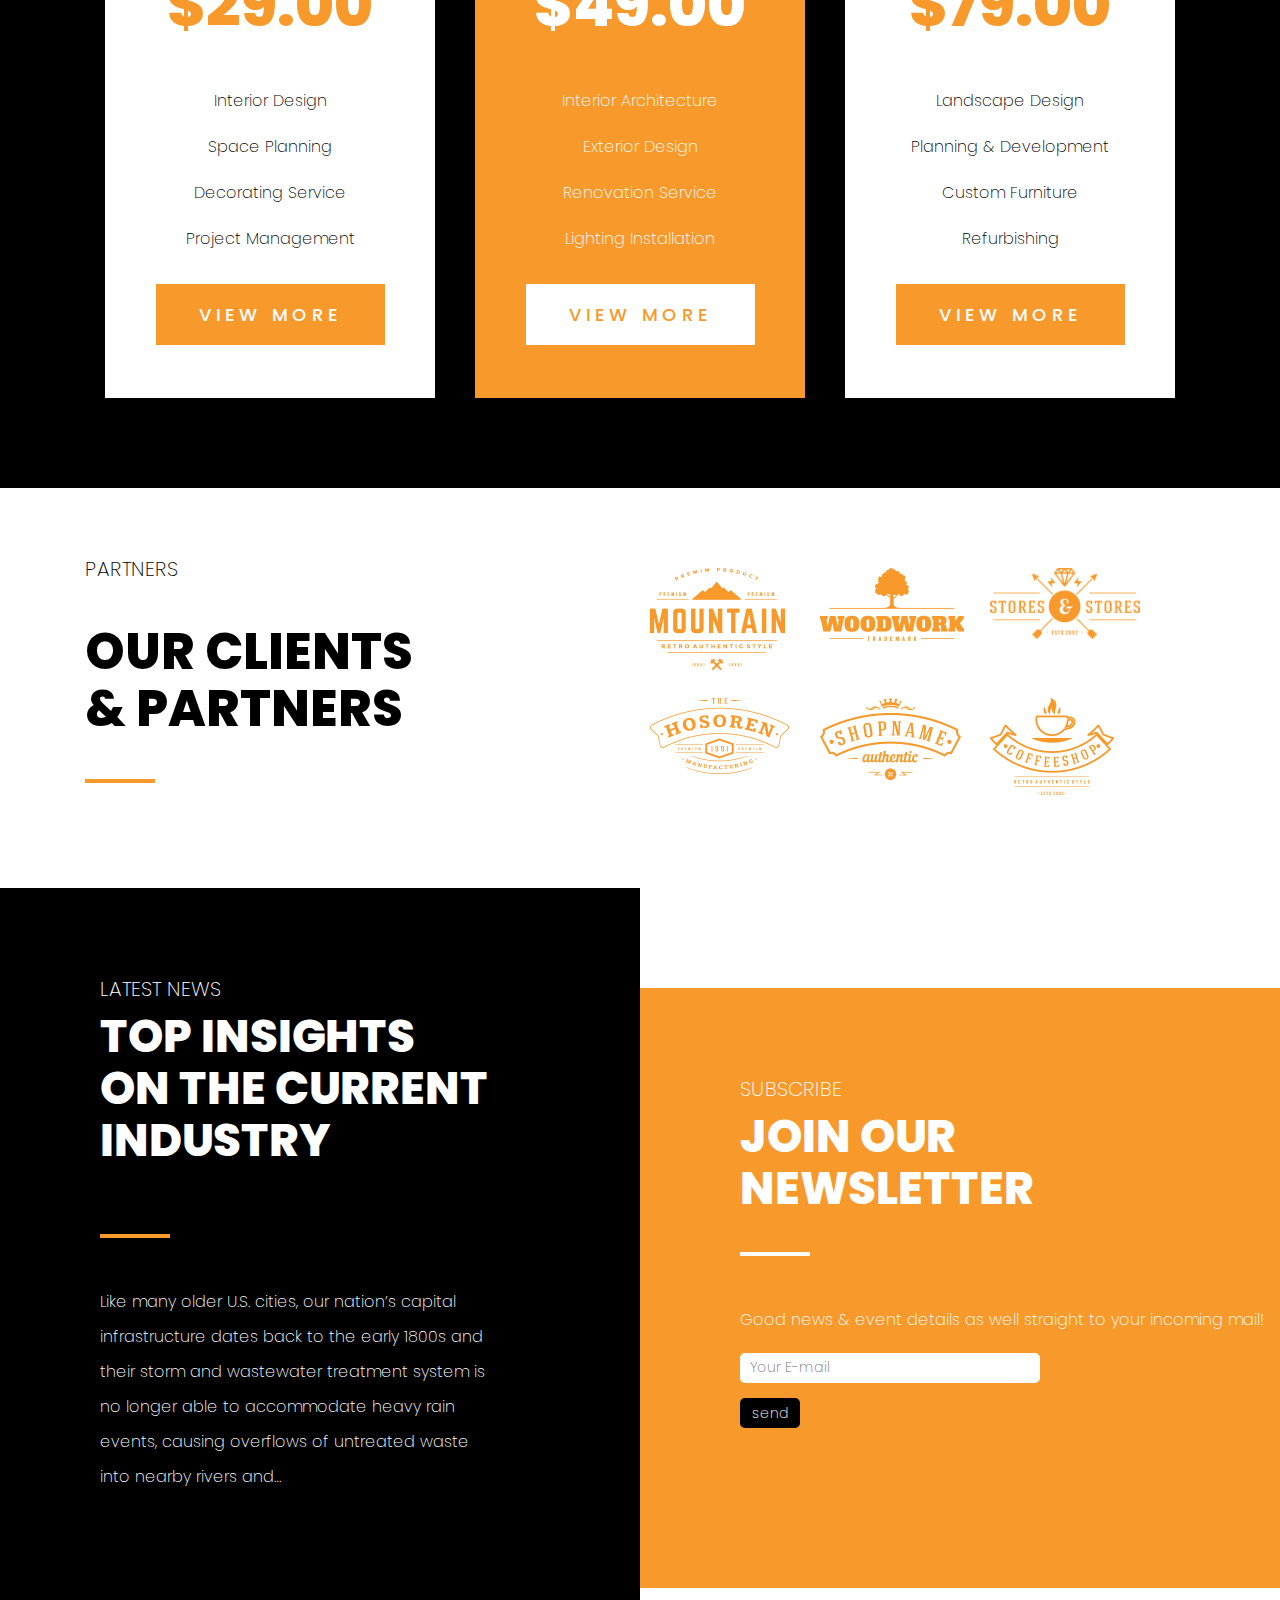
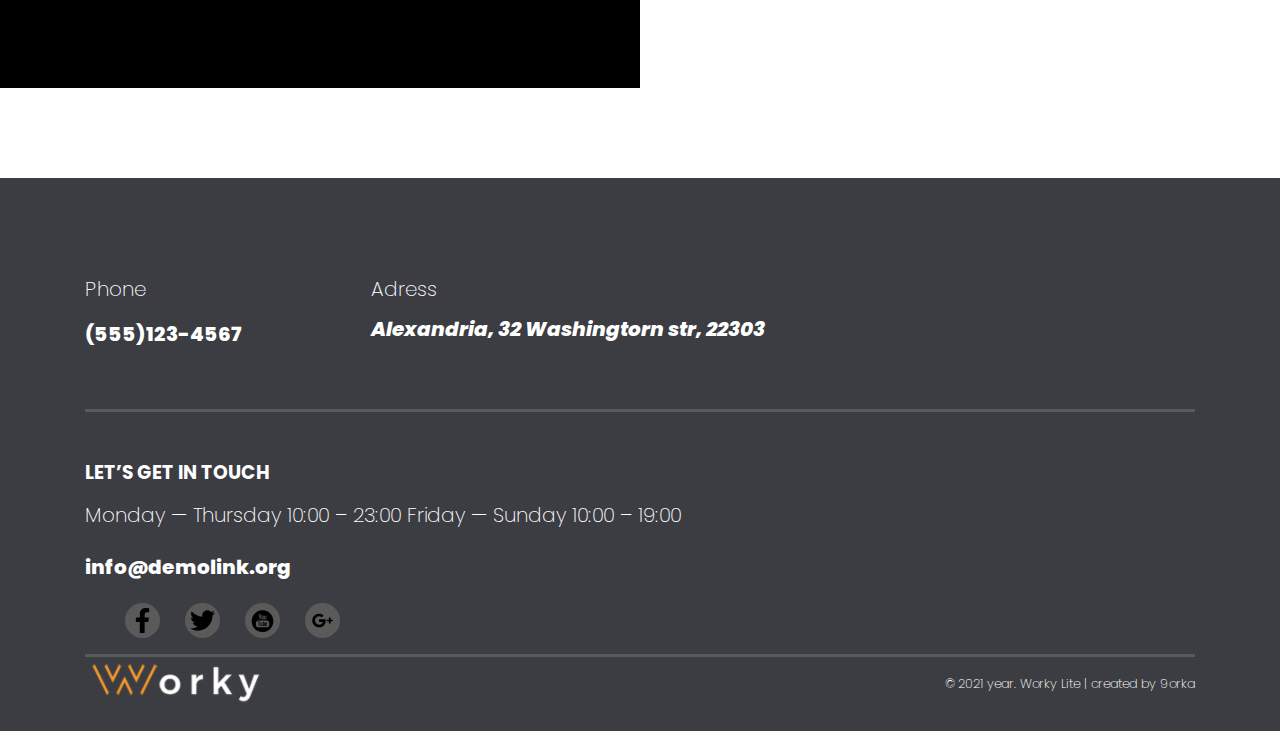
<file: services.html>
<!DOCTYPE html>
<html lang="en">

<head>
    <meta charset="UTF-8">
    <meta http-equiv="X-UA-Compatible" content="IE=edge">
    <meta name="viewport" content="width=device-width, initial-scale=1.0">
    <link rel="icon" href="../icon/favicon.ico" type="image/x-icon">
    <link rel="shortcut icon" href="http://www.sitename.com/dirname/favicon.ico" type="image/x-icon">
    <link rel="preconnect" href="https://fonts.googleapis.com">
    <link rel="preconnect" href="https://fonts.gstatic.com" crossorigin>
    <link href="https://fonts.googleapis.com/css2?family=Poppins:wght@100;200;500;800;900&display=swap" rel="stylesheet">
    <title>worky.com</title>
    <link rel="stylesheet" href="css/normalize.css">
    <link rel="stylesheet" href="css/style.css">
</head>

<body>
    <header class='header'>
        <div class="container">
            <a href='' class="logo">
                <img src="img/logo.png" alt="worky logo">
            </a>
            <ul class="menu-main">
                <li><a href="index.html" class="current">home</a></li>
                <li><a href="about.html">about</a></li>
                <li><a href="services.html">services</a></li>
                <li><a href="blog.html">blog</a></li>
            </ul>
        </div>
    </header>
    <section class="serv">
        <div class="container container-serv">
            <div class="serv-main">
                <span class="serv-subtitle">OUR SERVICES</span>
                <h2 class="serv-title">LOOK OUR BEST SERVICES</h2>
                <div class="line"></div>
            </div>
            <p class="serv-descr">Explore the history of the classic Lorem Ipsum passage and generate your own text using any number of characters, words, sentences or paragraphs. Commonly used as placeholder text in the graphic and print industries, Lorem Ipsum’s origins
                extend far back to a scrambled Latin passage.</p>
        </div>
        <div class="serv-photos">
            <div class="servob">
                <div class="servph"><img src="img/servph1.png" alt=""></div>
                <div class="serv-text">
                    <div class="serv-text-title"><a href="blog.html">INTERIOR PLANING</a></div>
                    <div class="serv-text-descr">A relaxing bathroom helps you start and end your day in good spirits. It’s beneficial to have well designed storage to keep an open, clean feel.</div>
                </div>
            </div>
            <div class="servob">
                <div class="servph"><img src="img/servph2.png" alt=""></div>
                <div class="serv-text">
                    <div class="serv-text-title"><a href="blog.html">LANDSPACING</a></div>
                    <div class="serv-text-descr">We all are living busy lives, giving time to family, friends, and work, hence our bedroom is oftentimes the place where we go to relax and escape everyday life struggles.</div>
                </div>
            </div>
            <div class="servob">
                <div class="servph"><img src="img/servph3.png" alt=""></div>
                <div class="serv-text">
                    <div class="serv-text-title"><a href="blog.html">DECORATION</a></div>
                    <div class="serv-text-descr">For improving entire appeal of the house homeowners can opt for the renovation projects. Unique renovation can completely.</div>
                </div>
            </div>
            <div class="servob">
                <div class="servph"><img src="img/servph4.png" alt=""></div>
                <div class="serv-text">
                    <div class="serv-text-title"><a href="blog.html">INTERIOR DESIGN</a></div>
                    <div class="serv-text-descr">We combine decades of design projecting experience with an unrelenting dedication to setting new benchmarks in the lighting marketplace.</div>
                </div>
            </div>
            <div class="servob">
                <div class="servph"><img src="img/servph5.png" alt=""></div>
                <div class="serv-text">
                    <div class="serv-text-title"><a href="blog.html">ARCHITECTURE</a></div>
                    <div class="serv-text-descr">We offer dozens of custom options - from special finishes to hand-applied gilding to a choice of leg styles on some pieces, and even more choices.</div>
                </div>
            </div>
            <div class="servob">
                <div class="servph"><img src="img/servph6.png" alt=""></div>
                <div class="serv-text">
                    <div class="serv-text-title"><a href="blog.html">STYLE SELECTION</a></div>
                    <div class="serv-text-descr">We understand that most homeowners don’t undertake major exterior replacements and redesign projects more than once, and that’s why our goal.</div>
                </div>
            </div>
    </section>
    <section class="pricing">
        <div class="container container-pricing">
            <div class="pricing-main">
                <span class="pricing-subtitle">OUR PRICING</span>
                <h2 class="pricing-title">A VARIETY OF OPTIONS</h2>
                <div class="line"></div>
            </div>
            <p class="pricing-descr">Transform your everyday environment with these 3 different sets of architecture services offered at affordable price. Every pricing package can be customized according to your wishes.</p>

            <div class="pricing-blanks">
                <div class="blank">
                    <div class="pricing-text-name">BASIC</div>
                    <div class="pricing-text-price">$29.00</div>
                    <div class="pricing-text-descr">
                        <p>Interior Design</p>
                        <p>Space Planning</p>
                        <p>Decorating Service</p>
                        <p>Project Management</p>
                    </div>
                    <div class="hero-link hero-link-1">
                        <a href="about.html" class="link">view more</a>
                    </div>
                </div>
                <div class="blank blank-2">
                    <div class="pricing-text-name pricing-text-name-2">STANDARD</div>
                    <div class="pricing-text-price pricing-text-price-2">$49.00</div>
                    <div class="pricing-text-descr pricing-text-descr-2">
                        <p>Interior Architecture</p>
                        <p>Exterior Design</p>
                        <p>Renovation Service</p>
                        <p>Lighting Installation</p>
                    </div>
                    <div class="hero-link hero-link-2 hero-link-1">
                        <a href="about.html" class="link link-2">view more</a>
                    </div>
                </div>
                <div class="blank">
                    <div class="pricing-text-name">PREMIUM</div>
                    <div class="pricing-text-price">$79.00</div>
                    <div class="pricing-text-descr">
                        <p>Landscape Design</p>
                        <p>Planning & Development</p>
                        <p>Custom Furniture</p>
                        <p>Refurbishing</p>
                    </div>
                    <div class="hero-link hero-link-1">
                        <a href="about.html" class="link">view more</a>
                    </div>
                </div>
            </div>
        </div>
    </section>
    <section class="partners">
        <div class="container container-partners">
            <div class="partners-main">
                <span class="partners-subtitle">PARTNERS</span>
                <h2 class="partners-title">OUR CLIENTS &amp;&nbsp;PARTNERS</h2>
                <div class="line"></div>
            </div>
            <div class="partners-photos">
                <div class="partph"><img src="img/partph1.png" alt="" class="partners-pct"></div>
                <div class="partph"><img src="img/partph2.png" alt="" class="partners-pct"></div>
                <div class="partph"><img src="img/partph3.png" alt="" class="partners-pct"></div>
                <div class="partph"><img src="img/partph4.png" alt="" class="partners-pct"></div>
                <div class="partph"><img src="img/partph5.png" alt="" class="partners-pct"></div>
                <div class="partph"><img src="img/partph6.png" alt="" class="partners-pct"></div>
            </div>
        </div>
    </section>
    <section class="newsub">
        <div class="news">
            <div class="news-main">
                <span class="news-subtitle">LATEST NEWS</span>
                <h2 class="news-title">TOP INSIGHTS ON THE CURRENT INDUSTRY </h2>
                <div class="line"></div>

                <p class="news-descr">Like many older U.S. cities, our nation’s capital infrastructure dates back to the early 1800s and their storm and wastewater treatment system is no longer able to accommodate heavy rain events, causing overflows of untreated waste into
                    nearby rivers and…</p>
            </div>
        </div>
        </div>
        <div class="subscribe">
            <div class="subscribe-main">
                <span class="subscribe-subtitle">SUBSCRIBE</span>
                <h2 class="subscribe-title">JOIN OUR NEWSLETTER </h2>
                <div class="subscribe-line"></div>
                <p class="subscribe-descr">Good news & event details as well straight to your incoming mail!</p>
                <input class='email' id="email" name="email" placeholder="Your E-mail" tabindex="2" type="text">
                <input name="submit" id="submit" tabindex="5" value='send' type="submit">
            </div>
        </div>
    </section>
    <footer class="footer">
        <div class="container">
            <div class="footer-top">
                <div class="footer-contacts-item">
                    <span class="footer-contacts-text">Phone</span>
                    <a href="tel:(555)123-4567" class="footer-contacts-link">(555)123-4567</a>
                </div>

                <div class="footer-contacts-item">
                    <span class="footer-contacts-text">Adress</span>
                    <address class="footer-contacts-value">Alexandria, 32 Washingtorn str, 22303</address>
                </div>
            </div>
            <div class="footer-middle">
                <div class="footer-column">
                    <h3 class="footer-title">LET’S GET IN TOUCH</h3>
                    <p class="footer-text">Monday — Thursday 10:00 – 23:00 Friday — Sunday 10:00 – 19:00</p>
                    <a href="mailto:info@demolink.org" class="footer-mail">info@demolink.org</a>
                    <ul class="social">
                        <li class="social-item">
                            <a href="https://ru-ru.facebook.com/" class="social-link social-link-fb" target="_blank" aria-label='link to facebook'></a>
                        </li>
                        <li class="social-item">
                            <a href="https://twitter.com/" class="social-link social-link-tw" target="_blank" aria-label='link to twitter'></a>
                        </li>
                        <li class="social-item">
                            <a href="https://www.youtube.com/" class="social-link social-link-yt" target="_blank" aria-label='link to youtube'></a>
                        </li>
                        <li class="social-item">
                            <a href="#" class="social-link social-link-g" target="_blank" aria-label='link to goole+'></a>
                        </li>
                    </ul>
                </div>
            </div>
            <div class="footer-bottom">
                <a href='' class="logo">
                    <img src="img/logo.png" alt="worky logo">
                </a>
                <small class="copyright">&copy;&nbsp;2021&nbsp;year. Worky Lite&nbsp;| created by 9orka</small>
            </div>
        </div>
    </footer>
</body>

</html>
</file>
<file: css/style.css>
* {
    box-sizing: border-box;
}

body {
    overflow-x: hidden;
    font-family: 'Poppins', sans-serif;
    font-weight: 200;
}

img {
    max-width: 100%;
}

.container {
    max-width: 1140px;
    padding: 0 15px;
    margin: 0 auto;
}

.header {
    position: absolute;
    left: 0;
    top: 0;
    width: 100%;
    background-color: #3b3d42;
    padding-top: 20px;
    padding-bottom: 20px;
}

.header-container {
    display: flex;
    align-items: center;
    justify-content: space-between;
}

.menu-main {
    text-align: right;
    top: 0;
    margin-top: -40px;
}

.menu-main li {
    display: inline-block;
}

.menu-main li:after {
    color: white;
    display: inline-block;
    vertical-align: top;
}

.menu-main li:last-child:after {
    content: none;
}

.menu-main a {
    text-decoration: none;
    font-family: 'Poppins', sans-serif;
    font-weight: 400;
    letter-spacing: 2px;
    position: relative;
    padding-bottom: 5px;
    margin: 0 34px 0 30px;
    font-size: 17px;
    text-transform: uppercase;
    display: inline-block;
    transition: color .2s;
}

.menu-main a,
.menu-main a:visited {
    color: white;
}

.menu-main a:hover {
    color: #f7992b;
}

.menu-main a:before,
.menu-main a:after {
    content: "";
    position: absolute;
    height: 4px;
    top: auto;
    right: 50%;
    bottom: -5px;
    left: 50%;
    background: #f7992b;
    transition: .8s;
}

.menu-main a:hover:before,
.menu-main :before {
    left: 0;
}

.menu-main a:hover:after,
.menu-main :after {
    right: 0;
}

@media (max-width: 550px) {
    .menu-main {
        padding-top: 0;
    }
    .menu-main li {
        display: block;
    }
    .menu-main li:after {
        content: none;
    }
    .menu-main a {
        padding: 25px 0 20px;
        margin: 0 30px;
    }
}

.hero {
    padding-top: 200px;
    background-image: url('../img/background.png');
    background-position: center;
    background-size: cover;
    background-repeat: no-repeat;
    padding-bottom: 360px;
}

.hero-title {
    letter-spacing: 8px;
    font-weight: 900;
    margin-top: 390px;
    font-size: 70px;
    color: white;
    text-align: center;
}

.hero-subtitle {
    font-weight: normal;
    margin-top: auto;
    font-size: 32px;
    color: white;
    text-align: center;
}

.hero-link {
    text-align: center;
    margin-top: 80px;
}

.link {
    color: white;
    text-decoration: none;
    font-size: 18px;
    letter-spacing: 5px;
    text-transform: uppercase;
    background-color: #f7992b;
    text-align: center;
    padding: 15px 40px;
    border: #f7992b solid 3px;
    box-sizing: border-box;
    font-weight: 500;
}

.hero-link :hover {
    background: rgba(0, 0, 0, 0);
    color: #f7992b;
    transition: .8s;
}

.about,
.aboutp {
    padding-top: 70px;
    padding-bottom: 50px;
}

.about-subtitle,
.testimonials-subtitle,
.advantages-subtitle,
.portfolio-subtitle,
.partners-subtitle,
.services-subtitle,
.team-subtitle,
.serv-subtitle,
.pricing-subtitle,
.news-subtitle,
.subscribe-subtitle {
    font-size: 20px;
    font-weight: 200;
}

.about-descr {
    display: flex;
    justify-content: space-between;
}

.about-title {
    font-size: 50px;
    max-width: 350px;
    font-weight: 800;
    line-height: 70px;
}

.about-text {
    max-width: 600px;
    font-family: 'Poppins', sans-serif;
    font-weight: 200;
    line-height: 30px;
}

.line {
    height: 4px;
    width: 70px;
    background-color: #f7992b;
    margin-top: 30px;
    margin-bottom: 30px;
}

.about-photos {
    position: relative;
    padding-top: 50px;
    display: flex;
    flex-direction: row;
    justify-content: space-between;
    flex-wrap: wrap;
}

.abph {
    width: 315px;
    height: 455px;
    background-size: cover;
    background-position: center;
    background-repeat: no-repeat;
}

.abph-ph1 {
    background-image: url('../img/abph1.jpg');
}

.abph-ph2 {
    background-image: url('../img/abph2.jpg');
}

.abph-ph3 {
    background-image: url('../img/abph3.jpg');
}

.testimonials {
    margin-top: -260px;
    margin-bottom: -260px;
    float: right;
    width: 50%;
    height: 920px;
    background-position: center;
    background-repeat: no-repeat;
    background-size: cover;
    background-image: url('../img/testimonialsph.jpg');
}

.testimonials-cl {
    width: 100%;
    height: 100%;
    background: rgb(247, 153, 43, 0.9);
    display: flex;
    flex-direction: column;
    padding-left: 100px;
}

.testimonials-subtitle {
    margin-top: 390px;
    color: white;
}

.testimonials-title,
.milestones-title {
    font-size: 45px;
    max-width: 355px;
    font-weight: 800;
    color: white;
}

.testimonials-descr {
    max-width: 580px;
    font-size: 16px;
    font-weight: 200;
    line-height: 30px;
    color: white;
    font-style: italic;
}

.testimomials-line,
.milestones-line,
.subscribe-line {
    height: 4px;
    width: 70px;
    background-color: #ffffff;
    margin-bottom: 30px;
}

.advantages {
    margin-top: -270px;
    width: 80%;
    height: 800px;
    background-color: black;
    display: flex;
    flex-direction: column;
    padding-left: 300px;
    color: white;
    margin-bottom: 70px;
}

.advantages-subtitle,
.services-subtitle {
    margin-top: 200px;
}

.advantages-title,
.services-title,
.news-title,
.subscribe-title {
    margin-top: 10px;
    font-size: 45px;
    max-width: 400px;
    font-weight: 800;
}

.advantages-descr,
.services-descr,
.news-descr,
.subscribe-descr {
    max-width: 580px;
    font-weight: 200;
    line-height: 35px;
    font-size: 16px;
}

.container-potfolio,
.container-team,
.container-serv,
.container-pricing {
    display: flex;
    flex-direction: row;
    justify-content: space-between;
    flex-wrap: wrap;
    padding-bottom: 70px;
}

.portfolio-main,
.team-main,
.serv-main,
.pricing-main,
.news-main,
.subscribe-main {
    display: flex;
    flex-direction: column;
}

.portfolio-title {
    font-size: 50px;
    max-width: 400px;
    font-weight: 800;
    margin-bottom: 0;
    margin-top: 10px;
}

.portfolio-descr,
.team-descr,
.serv-descr,
.pricing-descr {
    max-width: 580px;
    font-weight: 200;
    line-height: 35px;
    font-size: 16px;
}

.portfolio-photos {
    display: flex;
    flex-direction: row;
    justify-content: center;
    flex-wrap: wrap;
    align-items: center;
    max-width: 100%;
}

.portph {
    overflow: hidden;
    margin: 30px;
    width: 550px;
    height: 550px;
}

.portph img {
    -moz-transition: all 1s ease-out;
    -o-transition: all 1s ease-out;
    -webkit-transition: all 1s ease-out;
}

.portph img:hover {
    opacity: 1.7;
    -webkit-transform: scale(1.5);
    -moz-transform: scale(1.5);
    -o-transform: scale(1.5);
}

.container-partners {
    margin-top: 40px;
    display: flex;
    flex-direction: row;
    justify-content: space-between;
    flex-wrap: wrap;
    padding-bottom: 70px;
}

.partners-title {
    font-size: 50px;
    max-width: 420px;
    font-weight: 800;
}

.partners-photos {
    max-width: 600px;
    display: flex;
    flex-direction: row;
    justify-content: center;
    flex-wrap: wrap;
    align-items: center;
}

.partph {
    width: 150px;
    height: 110px;
    margin: 10px;
}

.container-about {
    margin-top: 70px;
}

.philosophy li {
    margin-top: 15px;
}

.services {
    margin-top: 70px;
    width: 80%;
    height: 800px;
    background-color: black;
    display: flex;
    flex-direction: column;
    padding-left: 300px;
    color: white;
}

.milestones {
    margin-top: -530px;
    float: right;
    width: 50%;
    height: 850px;
    background-position: center;
    background-repeat: no-repeat;
    background-size: cover;
    background-image: url('../img/milestonesph.jpg');
}

.milestones-subtitle {
    margin-top: 200px;
    color: white;
}

.milestones-cl {
    position: absolute;
    width: 50%;
    height: 850px;
    background: rgb(247, 153, 43, 0.6);
    display: flex;
    flex-direction: column;
    padding-left: 100px;
}

.milestones-descr {
    margin-top: 50px;
    margin-left: 100px;
    max-width: 350px;
    display: flex;
    flex-direction: row;
    flex-wrap: wrap;
}

.descr {
    display: flex;
    flex-direction: column;
    margin: 15px;
    text-align: center;
}

.descr-numb {
    font-size: 65px;
    font-weight: 800;
    color: white;
}

.descr-text {
    font-size: 16px;
    font-weight: 200;
    color: white;
}

.team-title,
.serv-title,
.pricing-title {
    font-size: 50px;
    max-width: 400px;
    font-weight: 800;
    margin-bottom: 0;
    margin-top: 10px;
}

.container-team {
    margin-top: 400px;
}

.team-photos {
    display: flex;
    flex-direction: row;
    justify-content: center;
    flex-wrap: wrap;
    align-items: center;
    max-width: 100%;
    padding-bottom: 100px;
}

.teamph {
    margin: 40px;
    width: 375px;
    height: 455px;
    display: flex;
    flex-direction: column;
    align-items: center;
}

.teamph img:hover {
    opacity: 0.7;
    transition: 0.6s;
}

.team-text-name {
    font-size: 30px;
    line-height: 37px;
    font-weight: 800;
}

.team-text-proff {
    line-height: 37px;
    font-weight: 500;
}

.serv {
    margin-top: 150px;
}

.serv-photos {
    display: flex;
    flex-direction: row;
    justify-content: center;
    flex-wrap: wrap;
    align-items: center;
    max-width: 100%;
    padding-bottom: 100px;
}

.servob {
    display: flex;
    flex-direction: row;
    flex-wrap: wrap;
    justify-content: space-between;
    margin: 15px;
}

.servph {
    width: 64px;
    height: 64px;
}

.serv-text {
    display: flex;
    flex-direction: column;
    justify-content: left;
    margin-left: 30px;
    max-width: 400px;
}

.serv-text-title a {
    text-decoration: none;
    font-style: normal;
    color: #000;
}

.serv-text-title a:hover {
    color: #f7992b;
    transition: 0.6s;
}

.serv-text-title {
    font-size: 24px;
    line-height: 33px;
    font-weight: 800;
    margin-top: 10px;
}

.serv-text-descr {
    margin-top: 10px;
    line-height: 35px;
}

.pricing {
    width: 100%;
    height: auto;
    padding-top: 70px;
    margin-bottom: 70px;
    background-color: rgb(0, 0, 0);
}

.pricing-title,
.pricing-subtitle,
.pricing-descr {
    color: #ffffff;
}

.pricing-blanks {
    display: flex;
    flex-direction: row;
    justify-content: center;
    flex-wrap: wrap;
    align-items: center;
    max-width: 100%;
}

.blank {
    margin: 20px;
    width: 330px;
    height: 495px;
    display: flex;
    flex-direction: column;
    align-items: center;
    background-color: #fff;
    text-align: center;
}

.blank-2 {
    background-color: #f7992b;
}

.pricing-text-name {
    font-size: 24px;
    line-height: 33px;
    font-weight: 800;
    margin-top: 20px;
}

.pricing-text-name-2 {
    color: #fff;
}

.pricing-text-price {
    color: #f7992b;
    font-size: 60px;
    max-width: 400px;
    font-weight: 800;
    margin-top: 15px;
    margin-bottom: 30px;
}

.pricing-text-price-2 {
    color: #ffffff;
}

.pricing-text-descr {
    max-width: 200px;
    text-align: center;
    line-height: 30px;
}

.pricing-text-descr-2 {
    color: #ffffff;
}

.link-2 {
    color: #f7992b;
    text-decoration: none;
    font-size: 18px;
    letter-spacing: 5px;
    text-transform: uppercase;
    background-color: #ffffff;
    text-align: center;
    padding: 15px 40px;
    border: #ffffff solid 3px;
    box-sizing: border-box;
    font-weight: 500;
}

.hero-link-2 :hover {
    background: rgba(0, 0, 0, 0);
    color: #ffffff;
    transition: .8s;
}

.hero-link-1 {
    margin-top: 35px;
}

.newsub {
    margin-bottom: 190px;
}

.news {
    color: white;
    padding-top: 90px;
    padding-left: 100px;
    padding-right: 150px;
    width: 50%;
    height: 800px;
    background-color: black;
}

.subscribe {
    margin-top: -700px;
    margin-left: 50%;
    color: white;
    padding-top: 90px;
    padding-left: 100px;
    width: 50%;
    height: 600px;
    background-color: #f7992b;
}

.email {
    width: 300px;
    height: 30px;
    padding-left: 10px;
    font-family: 'Poppins', sans-serif;
    font-size: 14px;
    font-weight: 200;
    border-radius: 5px;
    border: none;
}

input[type="submit"] {
    margin-top: 15px;
    width: 60px;
    height: 30px;
    background: #000000;
    font-family: 'Poppins', sans-serif;
    font-weight: 200;
    font-size: 14px;
    color: #ffffff;
    border: none;
    border-radius: 5px;
}

.search {
    position: relative;
    width: 300px;
    margin-bottom: 50px;
}

.d1 input {
    width: 100%;
    height: 42px;
    padding-left: 10px;
    border: 2px solid #f7992b;
    border-radius: 5px;
    background: #ffffff;
    color: #9E9C9C;
}

.d1 button {
    position: absolute;
    top: 0;
    right: 0px;
    width: 42px;
    height: 42px;
    border: none;
    background: #f7992b;
    border-radius: 0 5px 5px 0;
    cursor: pointer;
    background-position: center;
    background-repeat: no-repeat;
    background-size: cover;
    background-image: url('../img/search.png');
}

.d1 button:hover {
    opacity: 0.5;
    transition: 0.6s;
}

.blog {
    margin-top: 150px;
}

.block {
    margin-bottom: 70px;
}

.title {
    margin-bottom: 50px;
    font-size: 35px;
    font-weight: 500;
}

.blog-photo {
    margin-bottom: 40px;
}

.blog-descr {
    max-width: 900px;
    font-weight: 200;
    line-height: 35px;
    font-size: 16px;
}

.footer {
    padding-top: 100px;
    padding-bottom: 19px;
    background-color: #3b3d42;
    color: white;
}

.footer-top {
    display: flex;
    flex-wrap: wrap;
    border-bottom: 3px solid #5a5a5a;
    padding-bottom: 50px;
}

.footer-contacts-item:not(:last-child) {
    margin-right: 128px;
}

.footer-contacts-text {
    margin-bottom: 8px;
    display: block;
    font-size: 20px;
    font-weight: 200;
}

.footer-contacts-link {
    color: white;
    text-decoration: none;
    font-weight: 800;
    font-size: 20px;
    line-height: 50px;
}

.footer-contacts-value {
    color: white;
    text-decoration: none;
    font-weight: 800;
    font-size: 20px;
    line-height: 40px;
}

.footer-middle {
    padding-top: 50px;
    border-bottom: 3px solid #5a5a5a;
}

.footer-title {
    margin: 0;
}

.footer-text {
    display: block;
    font-size: 20px;
    font-weight: 200;
}

.footer-mail {
    color: white;
    text-decoration: none;
    font-weight: 800;
    font-size: 20px;
    line-height: 40px;
}

.social {
    list-style-type: none;
    text-decoration: none;
    display: flex;
    align-items: center;
}

.social-item:not(:last-child) {
    margin-right: 25px;
}

.social-link {
    display: block;
    width: 35px;
    height: 35px;
    border-radius: 100%;
    background-color: #5a5a5a;
    background-position: center;
    background-repeat: no-repeat;
    background-size: 25px auto;
}

.social-link-fb {
    background-image: url('../icon/fb.svg');
}

.social-link-tw {
    background-image: url('../icon/tw.svg');
}

.social-link-yt {
    background-image: url('../icon/yt.svg');
}

.social-link-g {
    background-image: url('../icon/g.svg');
}

.footer-bottom {
    display: flex;
    align-items: center;
    justify-content: space-between;
}

@media(max-width: 1705px) {
    .services {
        padding-left: 50px;
    }
}

@media(max-width: 1200px) {
    .services {
        display: none;
    }
    .milestones {
        display: none;
    }
    .container-team {
        margin-top: 30px;
    }
    .news,
    .subscribe {
        padding-left: 15px;
    }
}

@media(max-width: 992px) {
    .about-descr {
        display: flex;
        flex-direction: column;
    }
    .about-title {
        max-width: 100%;
    }
    .about-text {
        max-width: 100%;
    }
    .about-photos {
        justify-content: center;
    }
    .abph {
        margin-bottom: 30px;
        width: 700px;
        height: 290px;
    }
    .advantages {
        padding-left: 50px;
    }
    .testimonials-cl {
        padding-left: 50px;
    }
    .news,
    .subscribe {
        width: 100%;
        height: auto;
        padding-top: 50px;
    }
    .subscribe {
        margin: 0;
        padding-bottom: 50px;
    }
}

@media(max-width: 768px) {
    .header {
        height: auto;
        padding-bottom: 10px;
    }
    .header-container {
        flex-direction: column;
    }
    .about {
        margin-top: 70px;
    }
    .menu-main {
        flex-direction: column;
        top: 0;
        margin-top: -10px;
        text-align: center;
    }
    .hero-title {
        margin-top: 250px;
    }
    .advantages {
        height: auto;
    }
    .testimonials {
        height: auto;
    }
}

@media(max-width: 576px) {
    .testimonials {
        margin: 0;
        width: 100%;
        padding-left: 0;
    }
    .testimonials-subtitle {
        margin-top: 30px;
    }
    .testimonials-cl {
        padding-left: 5px;
    }
    .advantages {
        width: 100%;
        padding-left: 5px;
    }
    .advantages-subtitle {
        margin-top: 30px;
    }
    .portph {
        margin: 7px;
    }
    .about {
        margin-top: 10px;
    }
    .servob,
    .serv-text {
        justify-content: center;
        text-align: center;
    }
}

@media(max-width: 550px) {
    .aboutp {
        margin-top: 270px;
    }
    .serv,
    .blog {
        margin-top: 400px;
    }
}

@media(max-width: 450px) {
    .teamph {
        margin: 35px;
    }
    .hero-title {
        font-size: 60px;
    }
    .partners-title,
    .testimonials-title,
    .advantages-title,
    .news-title,
    .subscribe-title {
        font-size: 40px;
    }
    .portph {
        margin-top: -90px;
    }
    .email {
        width: 260px;
    }
}

@media(max-width: 320px) {
    .search {
        width: 200px;
    }
}
</file>
